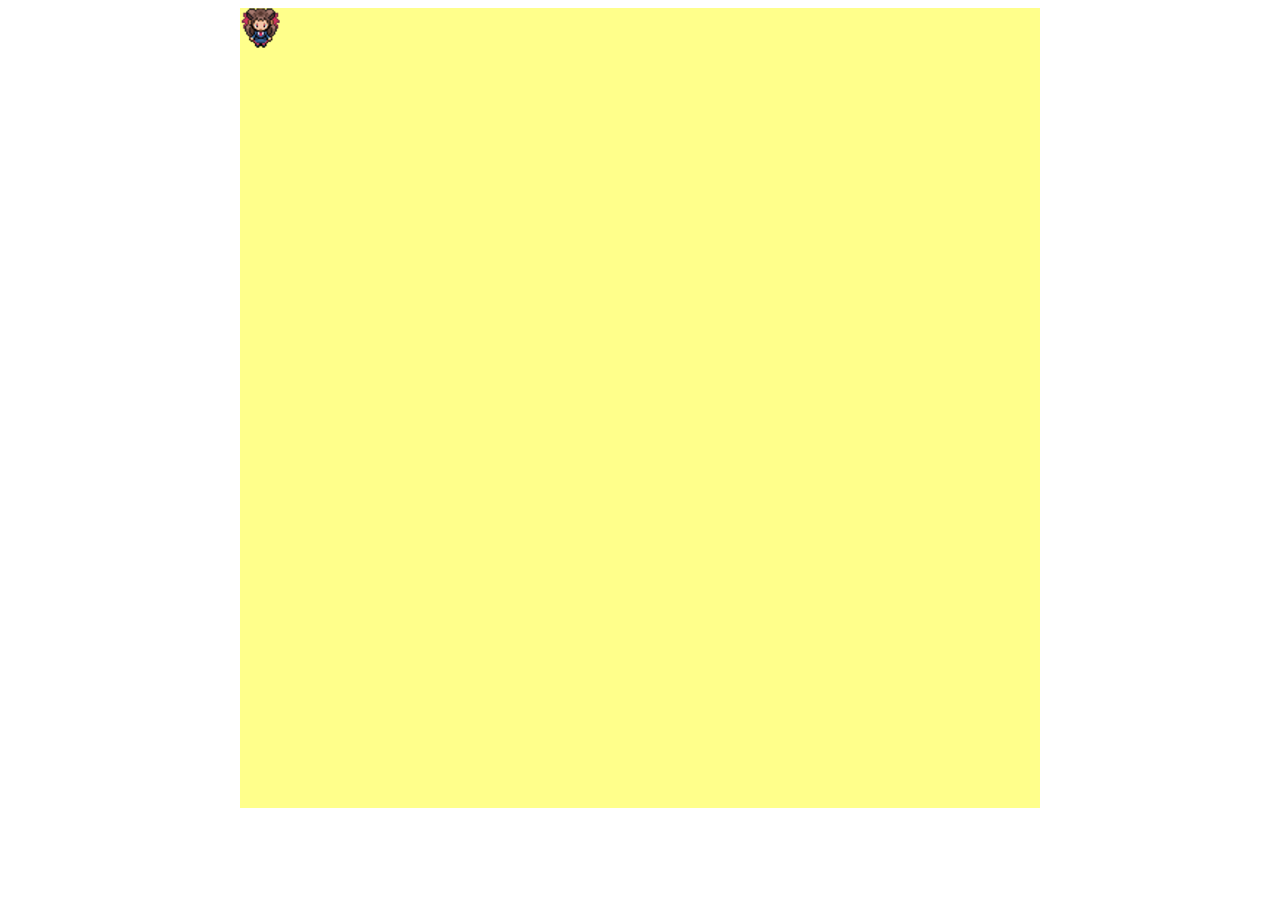
<file: animer-personnage/index.html>
<!DOCTYPE html>
<html lang="en" dir="ltr">
  <head>
    <meta charset="utf-8">
    <title>Player Movement</title>
    <link rel="stylesheet" href="main.css">
  </head>
  <body>
    <div id="gameContainer">
      <div id="player"></div>
    </div>
    <script src="player.js" type="text/javascript"></script>
  </body>
</html>
</file>
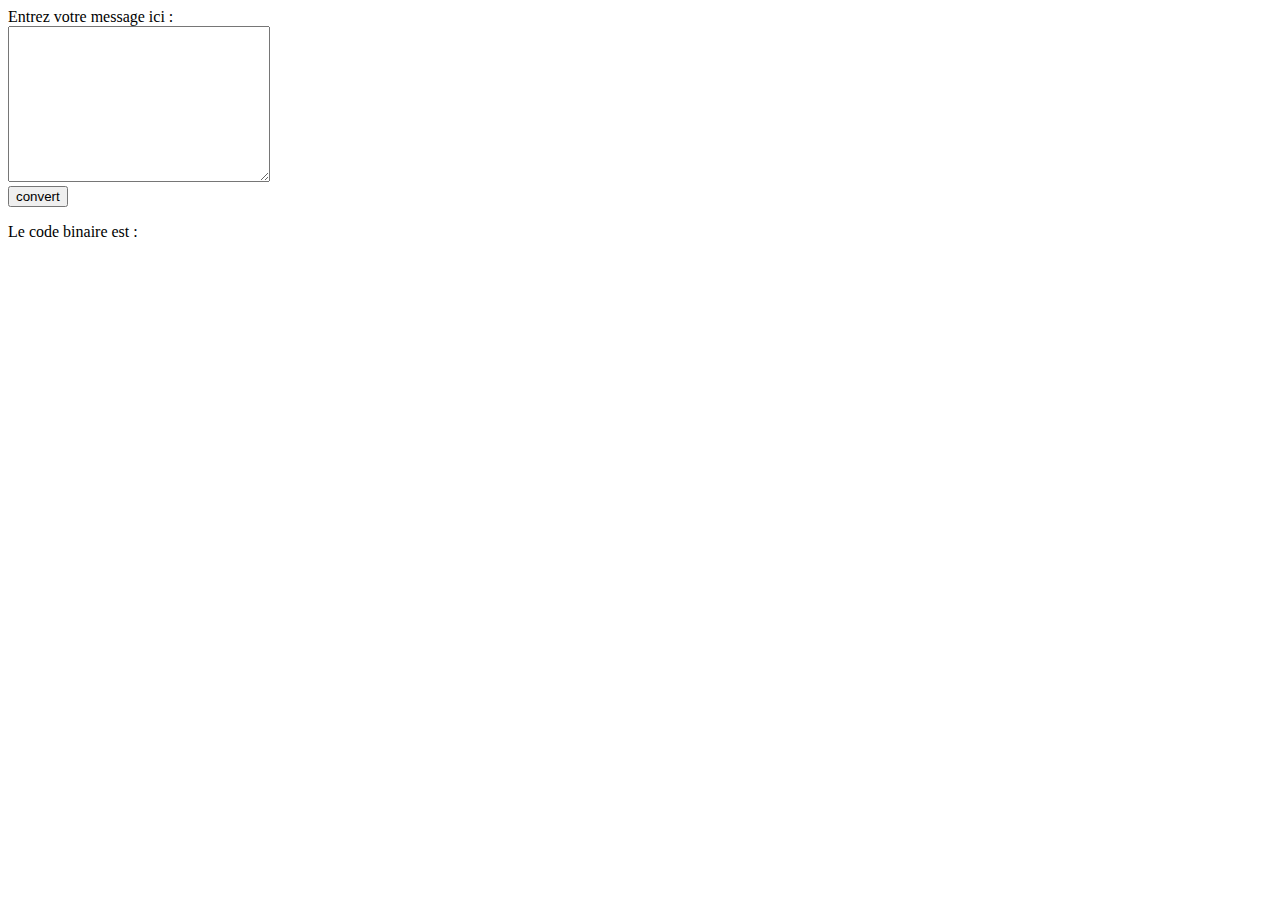
<file: convertisseur-binaire/index.html>
<!DOCTYPE html>
<html lang="en">
<head>
    <meta charset="UTF-8">
    <meta http-equiv="X-UA-Compatible" content="IE=edge">
    <meta name="viewport" content="width=device-width, initial-scale=1.0">
    <title>Binary Encryption</title>
</head>
<body>
    <label for="code">Entrez votre message ici : </label>
    <br>
    <textarea type="text" value="" id="msgToCode" cols="30" rows="10"></textarea>
    <br>
    <input type="submit" value="convert" id="convert">
    <br>
    <p>Le code binaire est : </p>
    <p id="crypted"></p>
    <script type="text/javascript" src="main.js"></script>
</body>
</html>
</file>
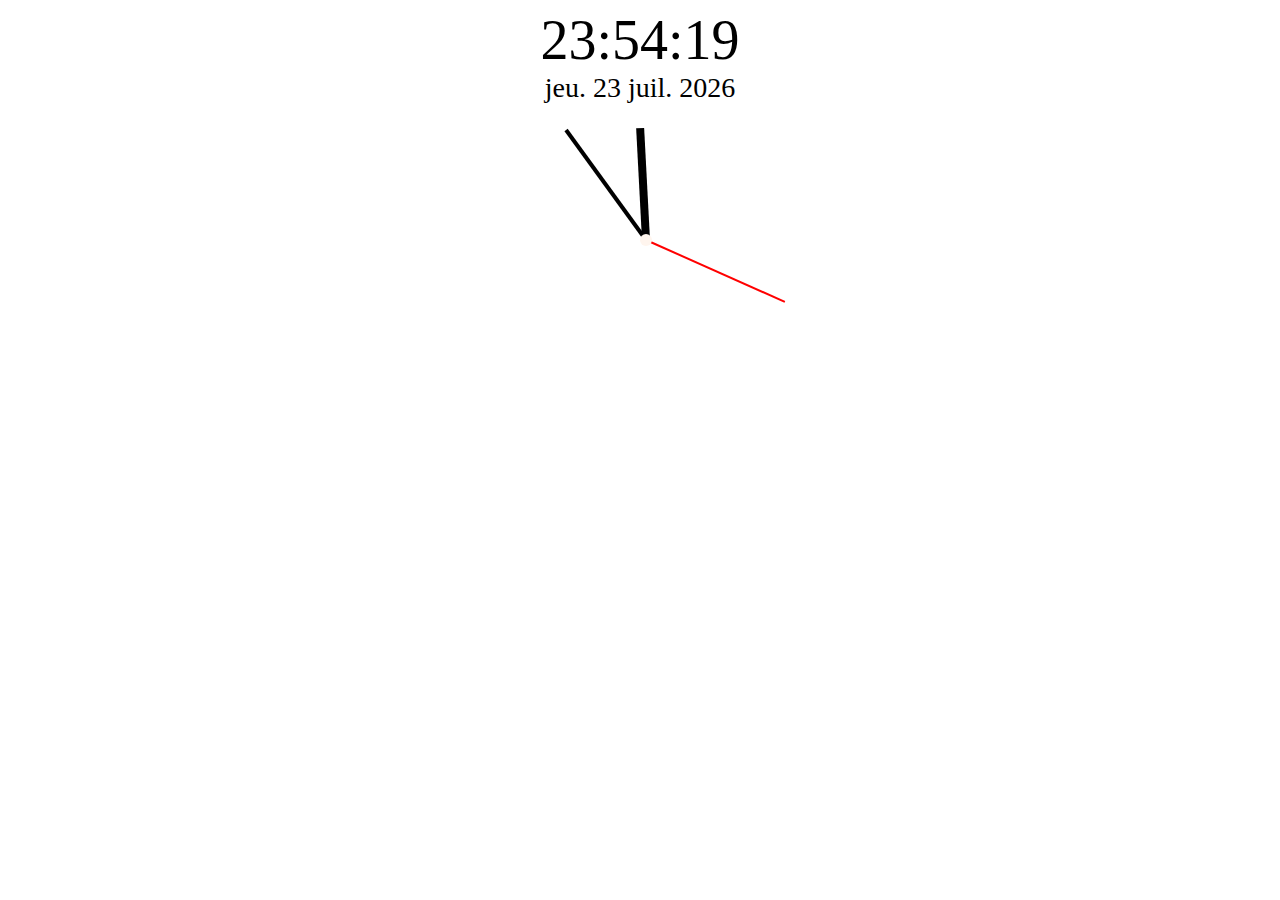
<file: horloge-js/index.html>
<!DOCTYPE html>
<html lang="en">
<head>
    <meta charset="UTF-8">
    <meta http-equiv="X-UA-Compatible" content="IE=edge">
    <meta name="viewport" content="width=device-width, initial-scale=1.0">
    <title>Horloge</title>
    <link rel="stylesheet" href="style.css">
</head>
<body>
<div id="digital-clock">
        <div id="digital-clock__time">
            <span id="digital-clock__time--hours"></span><span>:</span><span id="digital-clock__time--minutes"></span><span>:</span><span id="digital-clock__time--seconds"></span>
        </div>
         <div id="digital-clock__date">
        <span id="digital-clock__date--day"></span>
    </div>
</div>
<div id="analog-clock">
        <span id="analog-clock__hours"></span>
        <span id="analog-clock__minutes"></span>
        <span id="analog-clock__seconds"></span>
        <span id="analog-clock__dot"></span>
</div>
 <script src="main.js"></script>   
</body>
</html>
</file>
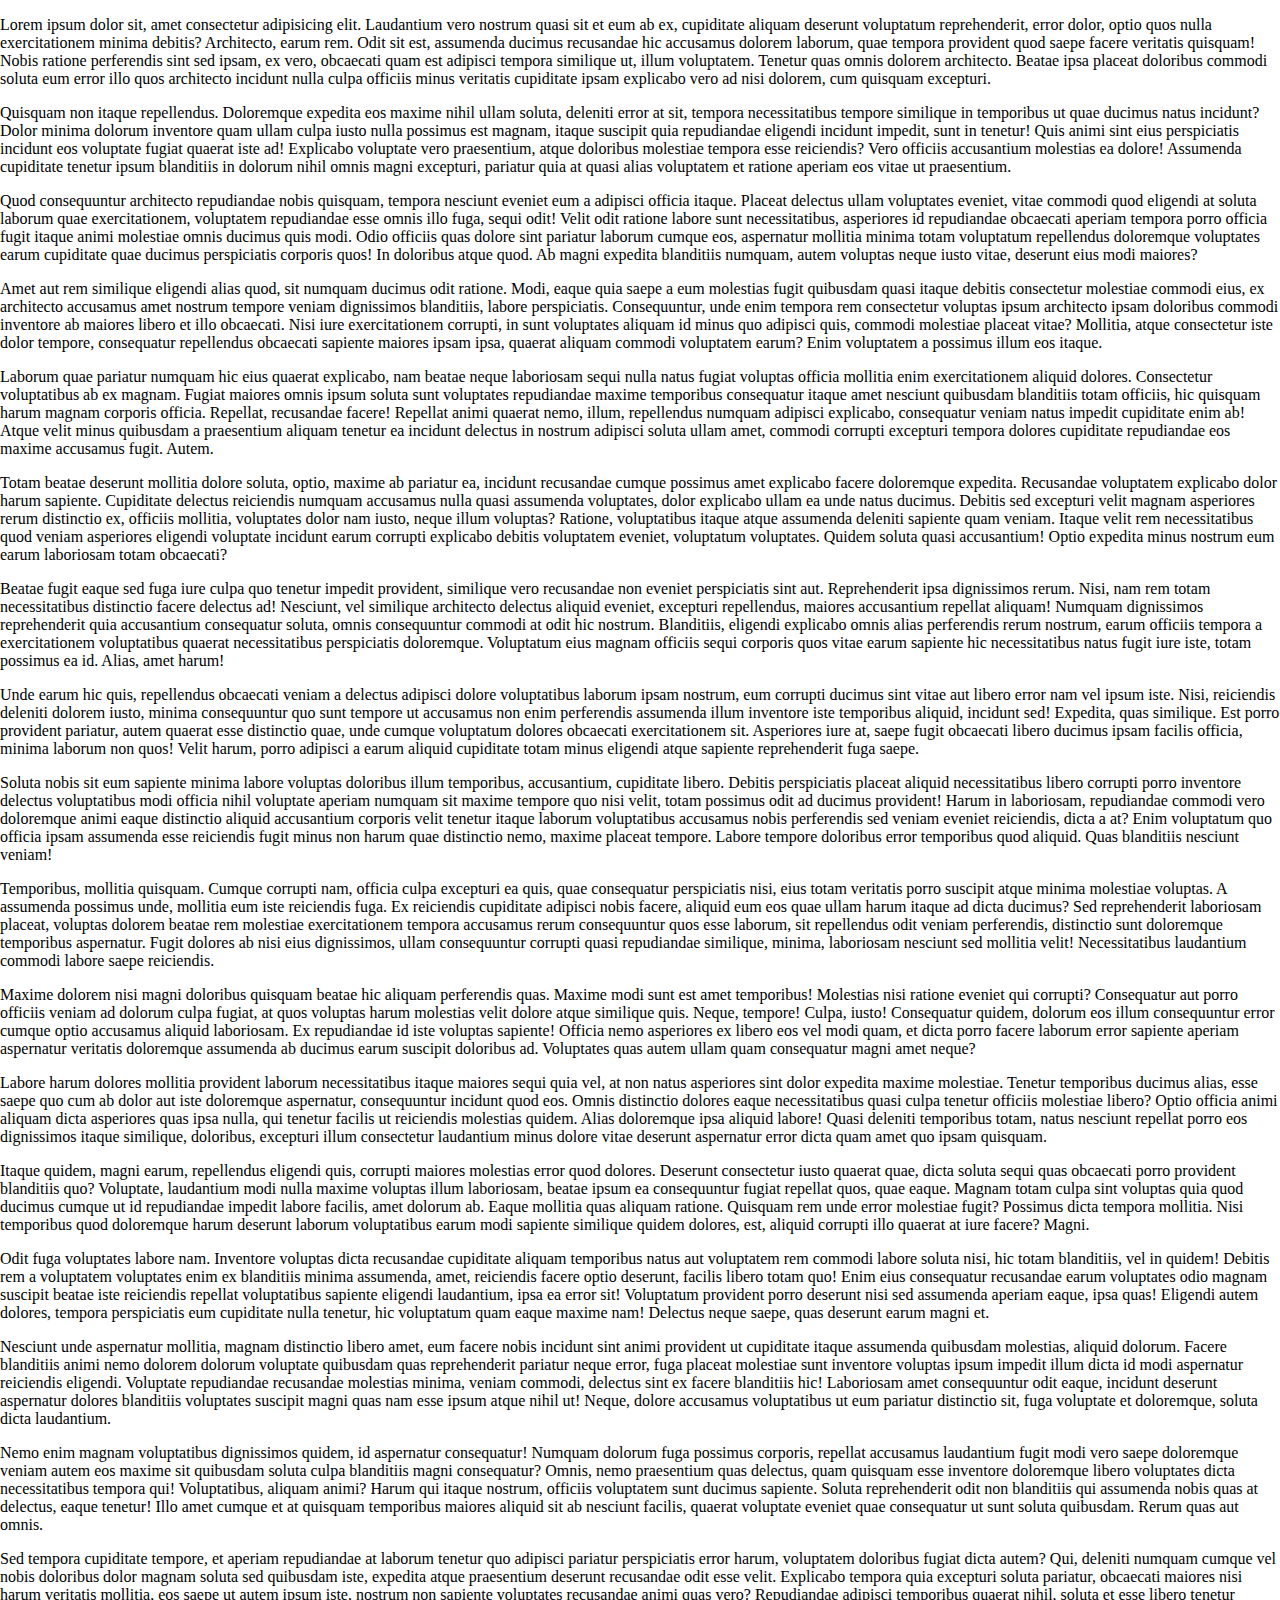
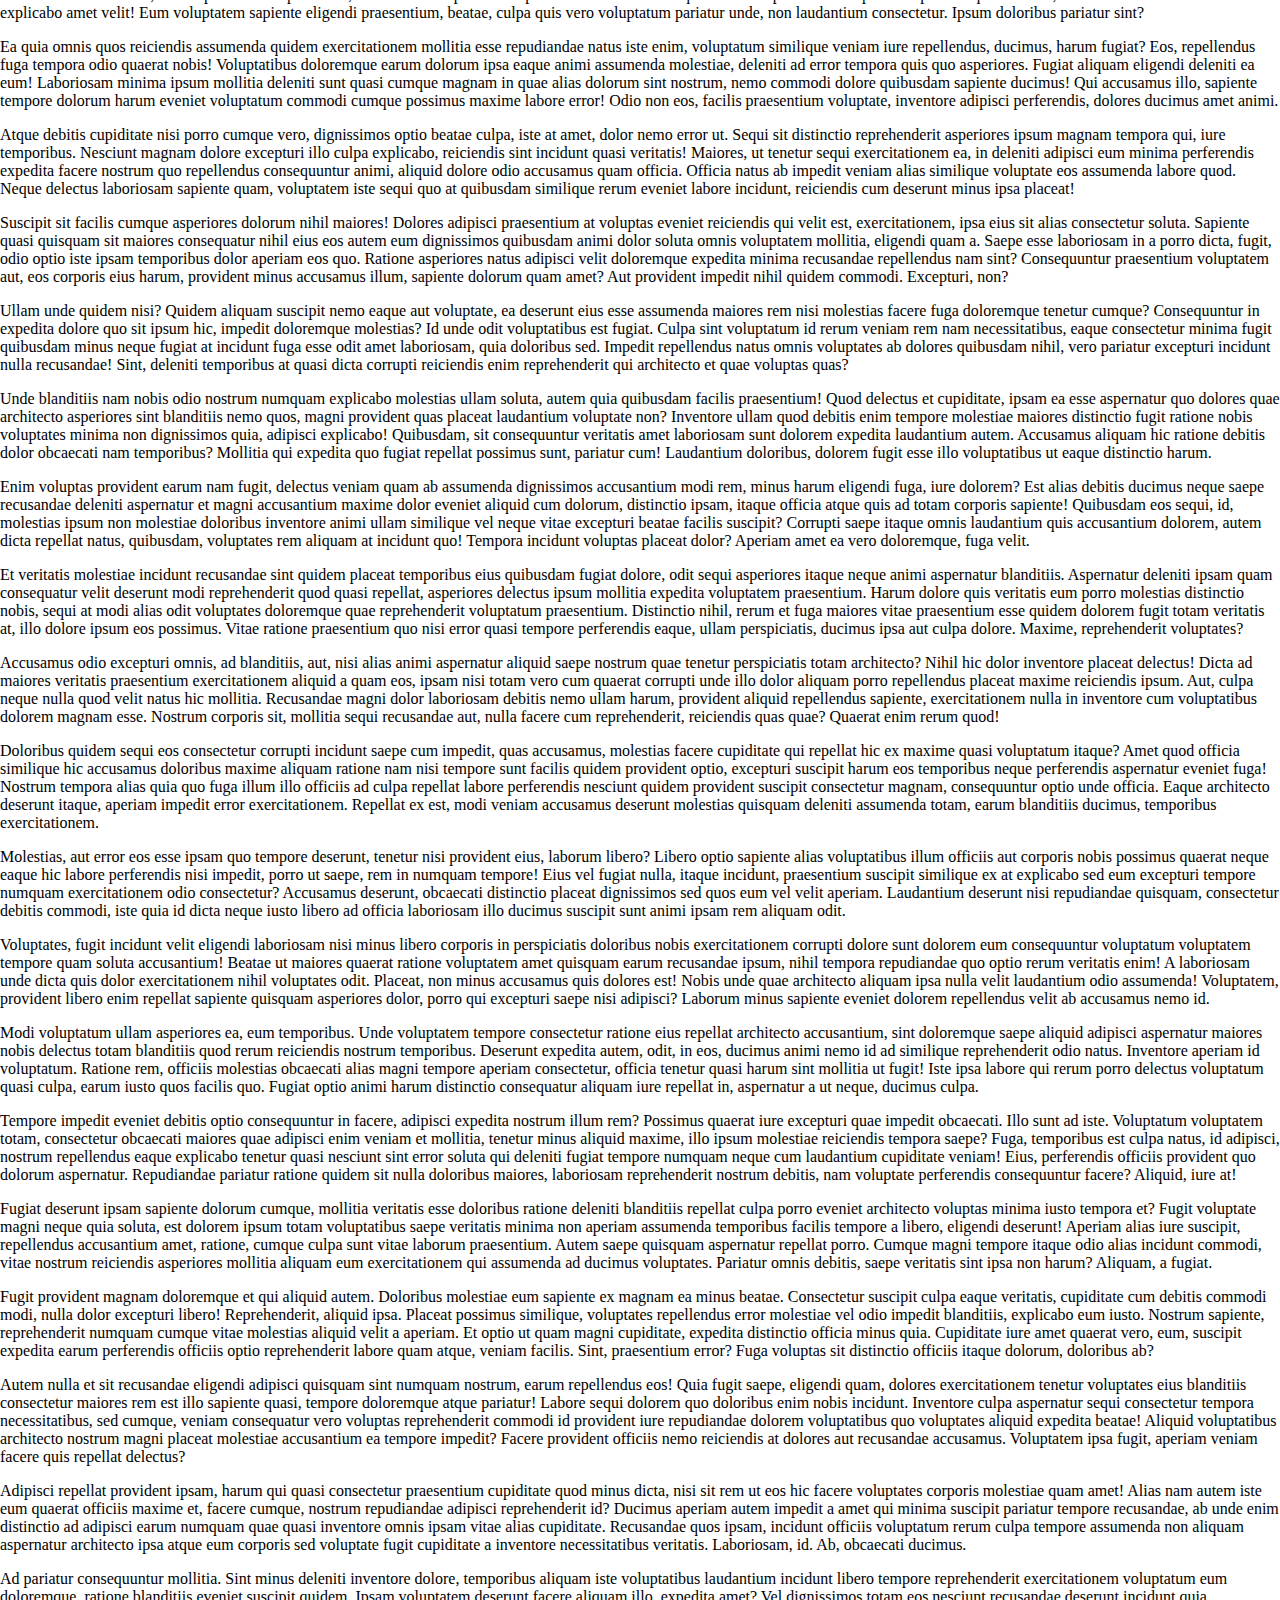
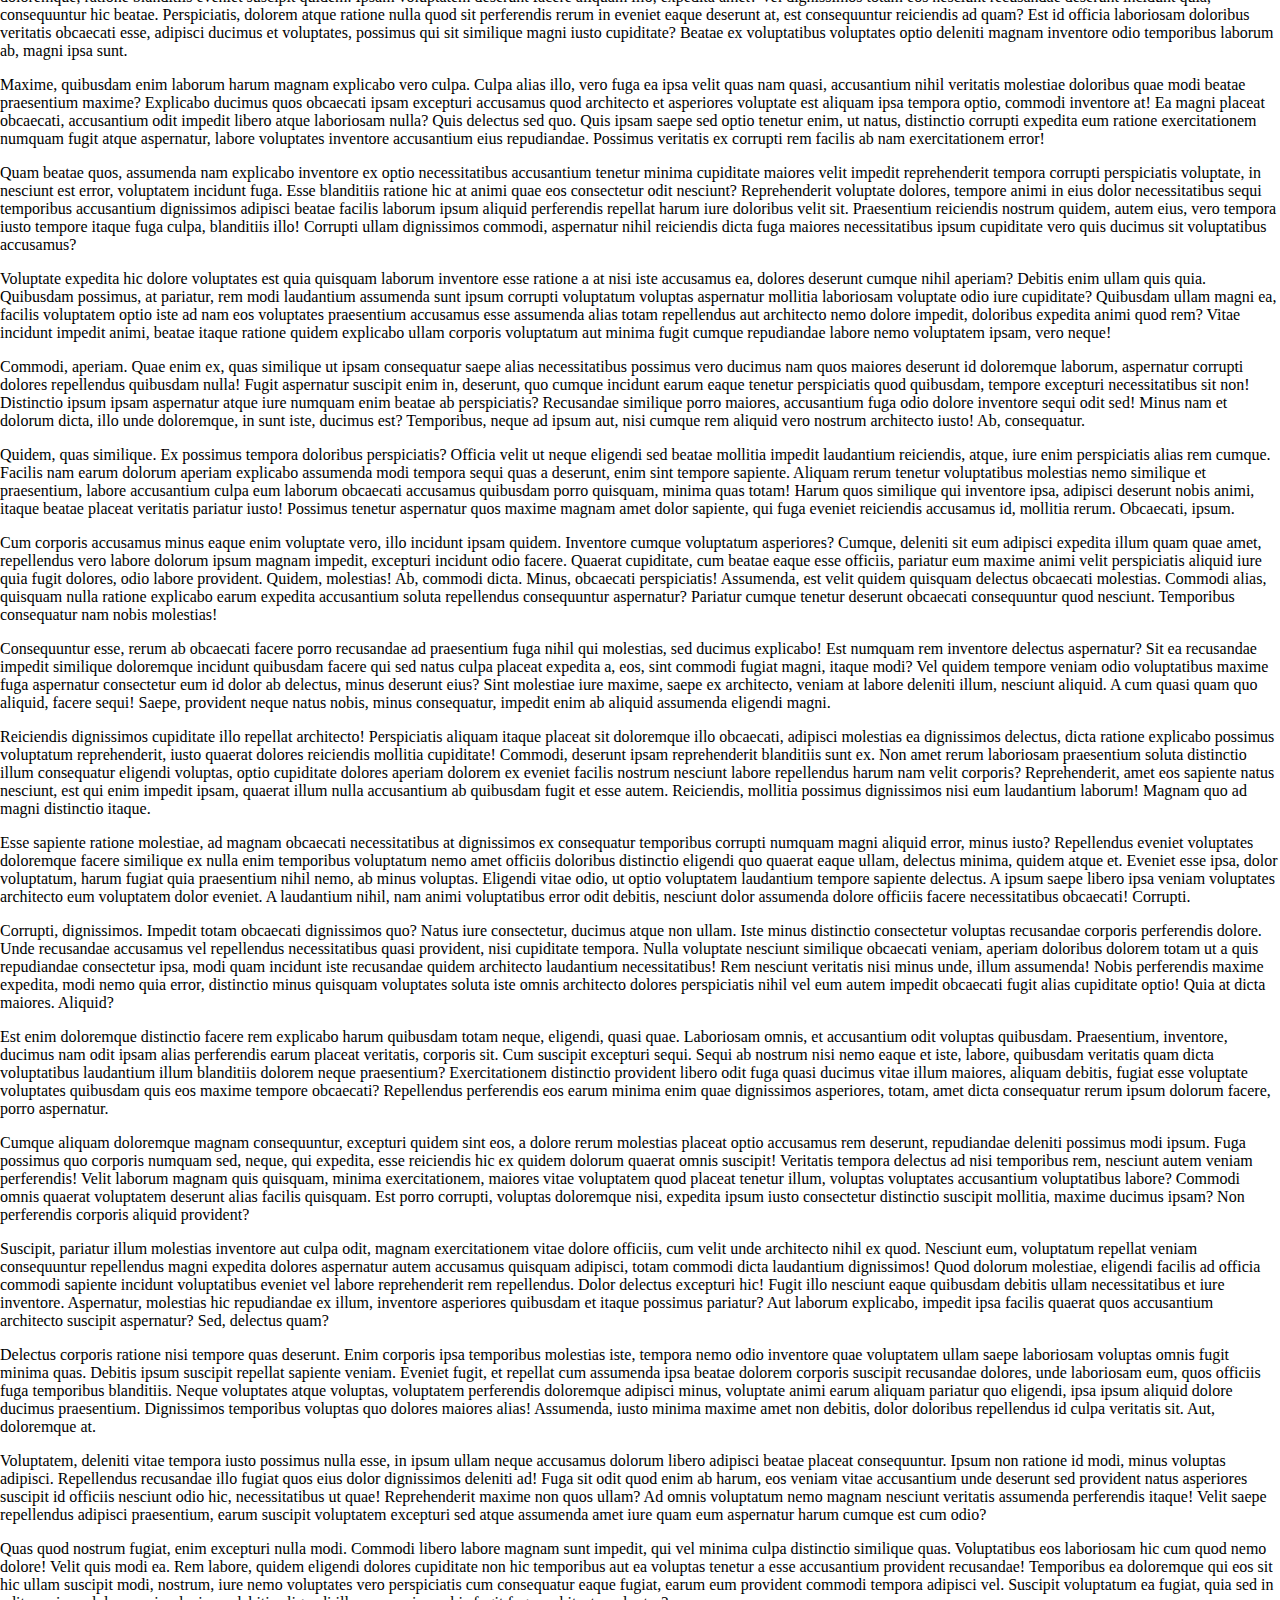
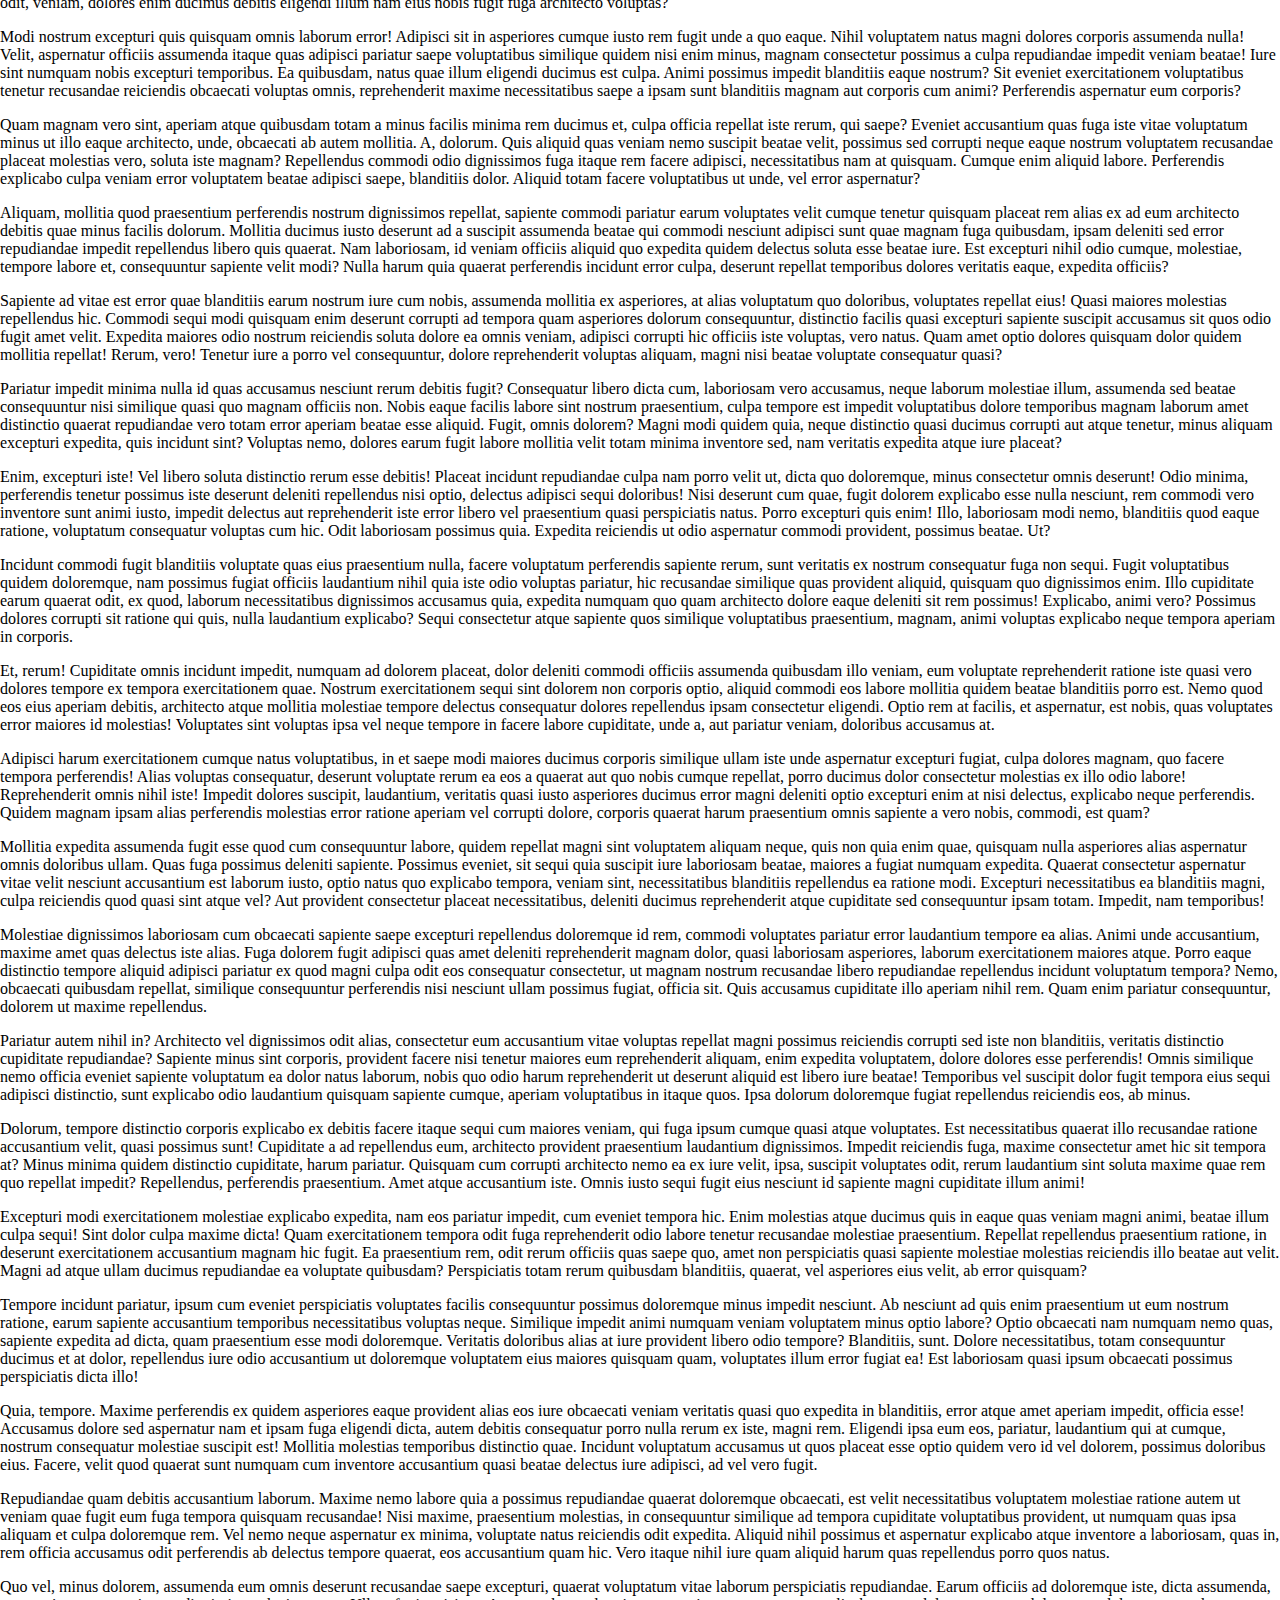
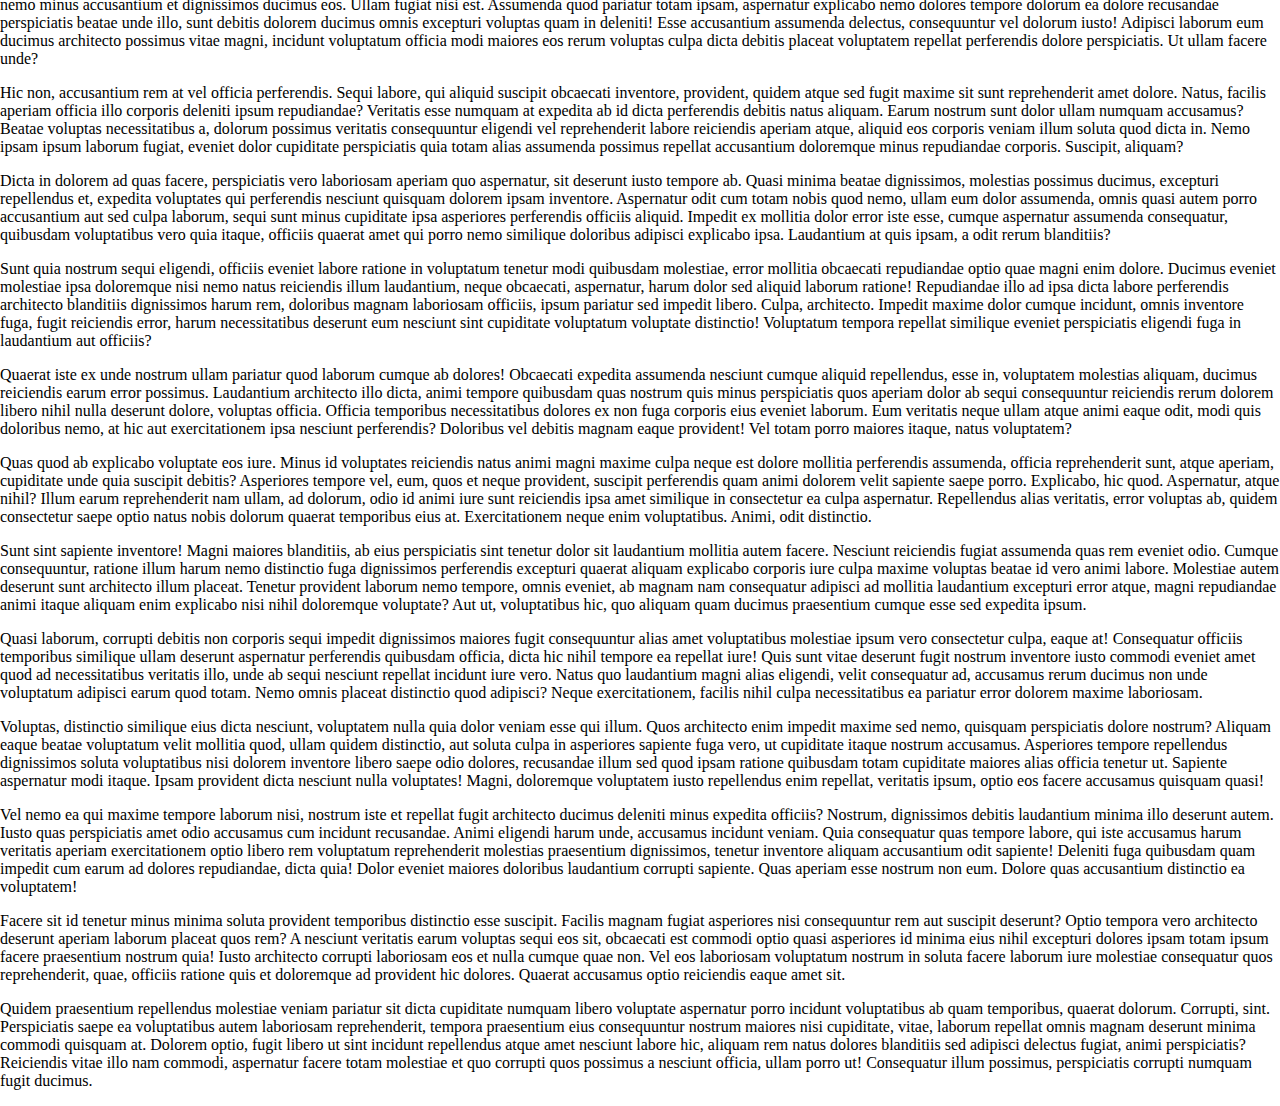
<file: navbar/index.html>
<!DOCTYPE html>
<html lang="en" dir="ltr">
<head>
<meta charset="utf-8">
<meta name="viewport" content="width=device-width, initial-scale=1.0">
<title>Slide Down</title>
<link rel="stylesheet" href="main.css">
</head>
<body>
<div id="navbar">
<a href="#home">Home</a>
<a href="#news">News</a>
<a href="#contact">Contact</a>
</div>
<div class="lorem">
  <p>Lorem ipsum dolor sit, amet consectetur adipisicing elit. Laudantium vero nostrum quasi sit et eum ab ex, cupiditate aliquam deserunt voluptatum reprehenderit, error dolor, optio quos nulla exercitationem minima debitis? Architecto, earum rem. Odit sit est, assumenda ducimus recusandae hic accusamus dolorem laborum, quae tempora provident quod saepe facere veritatis quisquam! Nobis ratione perferendis sint sed ipsam, ex vero, obcaecati quam est adipisci tempora similique ut, illum voluptatem. Tenetur quas omnis dolorem architecto. Beatae ipsa placeat doloribus commodi soluta eum error illo quos architecto incidunt nulla culpa officiis minus veritatis cupiditate ipsam explicabo vero ad nisi dolorem, cum quisquam excepturi.</p>
  <p>Quisquam non itaque repellendus. Doloremque expedita eos maxime nihil ullam soluta, deleniti error at sit, tempora necessitatibus tempore similique in temporibus ut quae ducimus natus incidunt? Dolor minima dolorum inventore quam ullam culpa iusto nulla possimus est magnam, itaque suscipit quia repudiandae eligendi incidunt impedit, sunt in tenetur! Quis animi sint eius perspiciatis incidunt eos voluptate fugiat quaerat iste ad! Explicabo voluptate vero praesentium, atque doloribus molestiae tempora esse reiciendis? Vero officiis accusantium molestias ea dolore! Assumenda cupiditate tenetur ipsum blanditiis in dolorum nihil omnis magni excepturi, pariatur quia at quasi alias voluptatem et ratione aperiam eos vitae ut praesentium.</p>
  <p>Quod consequuntur architecto repudiandae nobis quisquam, tempora nesciunt eveniet eum a adipisci officia itaque. Placeat delectus ullam voluptates eveniet, vitae commodi quod eligendi at soluta laborum quae exercitationem, voluptatem repudiandae esse omnis illo fuga, sequi odit! Velit odit ratione labore sunt necessitatibus, asperiores id repudiandae obcaecati aperiam tempora porro officia fugit itaque animi molestiae omnis ducimus quis modi. Odio officiis quas dolore sint pariatur laborum cumque eos, aspernatur mollitia minima totam voluptatum repellendus doloremque voluptates earum cupiditate quae ducimus perspiciatis corporis quos! In doloribus atque quod. Ab magni expedita blanditiis numquam, autem voluptas neque iusto vitae, deserunt eius modi maiores?</p>
  <p>Amet aut rem similique eligendi alias quod, sit numquam ducimus odit ratione. Modi, eaque quia saepe a eum molestias fugit quibusdam quasi itaque debitis consectetur molestiae commodi eius, ex architecto accusamus amet nostrum tempore veniam dignissimos blanditiis, labore perspiciatis. Consequuntur, unde enim tempora rem consectetur voluptas ipsum architecto ipsam doloribus commodi inventore ab maiores libero et illo obcaecati. Nisi iure exercitationem corrupti, in sunt voluptates aliquam id minus quo adipisci quis, commodi molestiae placeat vitae? Mollitia, atque consectetur iste dolor tempore, consequatur repellendus obcaecati sapiente maiores ipsam ipsa, quaerat aliquam commodi voluptatem earum? Enim voluptatem a possimus illum eos itaque.</p>
  <p>Laborum quae pariatur numquam hic eius quaerat explicabo, nam beatae neque laboriosam sequi nulla natus fugiat voluptas officia mollitia enim exercitationem aliquid dolores. Consectetur voluptatibus ab ex magnam. Fugiat maiores omnis ipsum soluta sunt voluptates repudiandae maxime temporibus consequatur itaque amet nesciunt quibusdam blanditiis totam officiis, hic quisquam harum magnam corporis officia. Repellat, recusandae facere! Repellat animi quaerat nemo, illum, repellendus numquam adipisci explicabo, consequatur veniam natus impedit cupiditate enim ab! Atque velit minus quibusdam a praesentium aliquam tenetur ea incidunt delectus in nostrum adipisci soluta ullam amet, commodi corrupti excepturi tempora dolores cupiditate repudiandae eos maxime accusamus fugit. Autem.</p>
  <p>Totam beatae deserunt mollitia dolore soluta, optio, maxime ab pariatur ea, incidunt recusandae cumque possimus amet explicabo facere doloremque expedita. Recusandae voluptatem explicabo dolor harum sapiente. Cupiditate delectus reiciendis numquam accusamus nulla quasi assumenda voluptates, dolor explicabo ullam ea unde natus ducimus. Debitis sed excepturi velit magnam asperiores rerum distinctio ex, officiis mollitia, voluptates dolor nam iusto, neque illum voluptas? Ratione, voluptatibus itaque atque assumenda deleniti sapiente quam veniam. Itaque velit rem necessitatibus quod veniam asperiores eligendi voluptate incidunt earum corrupti explicabo debitis voluptatem eveniet, voluptatum voluptates. Quidem soluta quasi accusantium! Optio expedita minus nostrum eum earum laboriosam totam obcaecati?</p>
  <p>Beatae fugit eaque sed fuga iure culpa quo tenetur impedit provident, similique vero recusandae non eveniet perspiciatis sint aut. Reprehenderit ipsa dignissimos rerum. Nisi, nam rem totam necessitatibus distinctio facere delectus ad! Nesciunt, vel similique architecto delectus aliquid eveniet, excepturi repellendus, maiores accusantium repellat aliquam! Numquam dignissimos reprehenderit quia accusantium consequatur soluta, omnis consequuntur commodi at odit hic nostrum. Blanditiis, eligendi explicabo omnis alias perferendis rerum nostrum, earum officiis tempora a exercitationem voluptatibus quaerat necessitatibus perspiciatis doloremque. Voluptatum eius magnam officiis sequi corporis quos vitae earum sapiente hic necessitatibus natus fugit iure iste, totam possimus ea id. Alias, amet harum!</p>
  <p>Unde earum hic quis, repellendus obcaecati veniam a delectus adipisci dolore voluptatibus laborum ipsam nostrum, eum corrupti ducimus sint vitae aut libero error nam vel ipsum iste. Nisi, reiciendis deleniti dolorem iusto, minima consequuntur quo sunt tempore ut accusamus non enim perferendis assumenda illum inventore iste temporibus aliquid, incidunt sed! Expedita, quas similique. Est porro provident pariatur, autem quaerat esse distinctio quae, unde cumque voluptatum dolores obcaecati exercitationem sit. Asperiores iure at, saepe fugit obcaecati libero ducimus ipsam facilis officia, minima laborum non quos! Velit harum, porro adipisci a earum aliquid cupiditate totam minus eligendi atque sapiente reprehenderit fuga saepe.</p>
  <p>Soluta nobis sit eum sapiente minima labore voluptas doloribus illum temporibus, accusantium, cupiditate libero. Debitis perspiciatis placeat aliquid necessitatibus libero corrupti porro inventore delectus voluptatibus modi officia nihil voluptate aperiam numquam sit maxime tempore quo nisi velit, totam possimus odit ad ducimus provident! Harum in laboriosam, repudiandae commodi vero doloremque animi eaque distinctio aliquid accusantium corporis velit tenetur itaque laborum voluptatibus accusamus nobis perferendis sed veniam eveniet reiciendis, dicta a at? Enim voluptatum quo officia ipsam assumenda esse reiciendis fugit minus non harum quae distinctio nemo, maxime placeat tempore. Labore tempore doloribus error temporibus quod aliquid. Quas blanditiis nesciunt veniam!</p>
  <p>Temporibus, mollitia quisquam. Cumque corrupti nam, officia culpa excepturi ea quis, quae consequatur perspiciatis nisi, eius totam veritatis porro suscipit atque minima molestiae voluptas. A assumenda possimus unde, mollitia eum iste reiciendis fuga. Ex reiciendis cupiditate adipisci nobis facere, aliquid eum eos quae ullam harum itaque ad dicta ducimus? Sed reprehenderit laboriosam placeat, voluptas dolorem beatae rem molestiae exercitationem tempora accusamus rerum consequuntur quos esse laborum, sit repellendus odit veniam perferendis, distinctio sunt doloremque temporibus aspernatur. Fugit dolores ab nisi eius dignissimos, ullam consequuntur corrupti quasi repudiandae similique, minima, laboriosam nesciunt sed mollitia velit! Necessitatibus laudantium commodi labore saepe reiciendis.</p>
  <p>Maxime dolorem nisi magni doloribus quisquam beatae hic aliquam perferendis quas. Maxime modi sunt est amet temporibus! Molestias nisi ratione eveniet qui corrupti? Consequatur aut porro officiis veniam ad dolorum culpa fugiat, at quos voluptas harum molestias velit dolore atque similique quis. Neque, tempore! Culpa, iusto! Consequatur quidem, dolorum eos illum consequuntur error cumque optio accusamus aliquid laboriosam. Ex repudiandae id iste voluptas sapiente! Officia nemo asperiores ex libero eos vel modi quam, et dicta porro facere laborum error sapiente aperiam aspernatur veritatis doloremque assumenda ab ducimus earum suscipit doloribus ad. Voluptates quas autem ullam quam consequatur magni amet neque?</p>
  <p>Labore harum dolores mollitia provident laborum necessitatibus itaque maiores sequi quia vel, at non natus asperiores sint dolor expedita maxime molestiae. Tenetur temporibus ducimus alias, esse saepe quo cum ab dolor aut iste doloremque aspernatur, consequuntur incidunt quod eos. Omnis distinctio dolores eaque necessitatibus quasi culpa tenetur officiis molestiae libero? Optio officia animi aliquam dicta asperiores quas ipsa nulla, qui tenetur facilis ut reiciendis molestias quidem. Alias doloremque ipsa aliquid labore! Quasi deleniti temporibus totam, natus nesciunt repellat porro eos dignissimos itaque similique, doloribus, excepturi illum consectetur laudantium minus dolore vitae deserunt aspernatur error dicta quam amet quo ipsam quisquam.</p>
  <p>Itaque quidem, magni earum, repellendus eligendi quis, corrupti maiores molestias error quod dolores. Deserunt consectetur iusto quaerat quae, dicta soluta sequi quas obcaecati porro provident blanditiis quo? Voluptate, laudantium modi nulla maxime voluptas illum laboriosam, beatae ipsum ea consequuntur fugiat repellat quos, quae eaque. Magnam totam culpa sint voluptas quia quod ducimus cumque ut id repudiandae impedit labore facilis, amet dolorum ab. Eaque mollitia quas aliquam ratione. Quisquam rem unde error molestiae fugit? Possimus dicta tempora mollitia. Nisi temporibus quod doloremque harum deserunt laborum voluptatibus earum modi sapiente similique quidem dolores, est, aliquid corrupti illo quaerat at iure facere? Magni.</p>
  <p>Odit fuga voluptates labore nam. Inventore voluptas dicta recusandae cupiditate aliquam temporibus natus aut voluptatem rem commodi labore soluta nisi, hic totam blanditiis, vel in quidem! Debitis rem a voluptatem voluptates enim ex blanditiis minima assumenda, amet, reiciendis facere optio deserunt, facilis libero totam quo! Enim eius consequatur recusandae earum voluptates odio magnam suscipit beatae iste reiciendis repellat voluptatibus sapiente eligendi laudantium, ipsa ea error sit! Voluptatum provident porro deserunt nisi sed assumenda aperiam eaque, ipsa quas! Eligendi autem dolores, tempora perspiciatis eum cupiditate nulla tenetur, hic voluptatum quam eaque maxime nam! Delectus neque saepe, quas deserunt earum magni et.</p>
  <p>Nesciunt unde aspernatur mollitia, magnam distinctio libero amet, eum facere nobis incidunt sint animi provident ut cupiditate itaque assumenda quibusdam molestias, aliquid dolorum. Facere blanditiis animi nemo dolorem dolorum voluptate quibusdam quas reprehenderit pariatur neque error, fuga placeat molestiae sunt inventore voluptas ipsum impedit illum dicta id modi aspernatur reiciendis eligendi. Voluptate repudiandae recusandae molestias minima, veniam commodi, delectus sint ex facere blanditiis hic! Laboriosam amet consequuntur odit eaque, incidunt deserunt aspernatur dolores blanditiis voluptates suscipit magni quas nam esse ipsum atque nihil ut! Neque, dolore accusamus voluptatibus ut eum pariatur distinctio sit, fuga voluptate et doloremque, soluta dicta laudantium.</p>
  <p>Nemo enim magnam voluptatibus dignissimos quidem, id aspernatur consequatur! Numquam dolorum fuga possimus corporis, repellat accusamus laudantium fugit modi vero saepe doloremque veniam autem eos maxime sit quibusdam soluta culpa blanditiis magni consequatur? Omnis, nemo praesentium quas delectus, quam quisquam esse inventore doloremque libero voluptates dicta necessitatibus tempora qui! Voluptatibus, aliquam animi? Harum qui itaque nostrum, officiis voluptatem sunt ducimus sapiente. Soluta reprehenderit odit non blanditiis qui assumenda nobis quas at delectus, eaque tenetur! Illo amet cumque et at quisquam temporibus maiores aliquid sit ab nesciunt facilis, quaerat voluptate eveniet quae consequatur ut sunt soluta quibusdam. Rerum quas aut omnis.</p>
  <p>Sed tempora cupiditate tempore, et aperiam repudiandae at laborum tenetur quo adipisci pariatur perspiciatis error harum, voluptatem doloribus fugiat dicta autem? Qui, deleniti numquam cumque vel nobis doloribus dolor magnam soluta sed quibusdam iste, expedita atque praesentium deserunt recusandae odit esse velit. Explicabo tempora quia excepturi soluta pariatur, obcaecati maiores nisi harum veritatis mollitia, eos saepe ut autem ipsum iste, nostrum non sapiente voluptates recusandae animi quas vero? Repudiandae adipisci temporibus quaerat nihil, soluta et esse libero tenetur explicabo amet velit! Eum voluptatem sapiente eligendi praesentium, beatae, culpa quis vero voluptatum pariatur unde, non laudantium consectetur. Ipsum doloribus pariatur sint?</p>
  <p>Ea quia omnis quos reiciendis assumenda quidem exercitationem mollitia esse repudiandae natus iste enim, voluptatum similique veniam iure repellendus, ducimus, harum fugiat? Eos, repellendus fuga tempora odio quaerat nobis! Voluptatibus doloremque earum dolorum ipsa eaque animi assumenda molestiae, deleniti ad error tempora quis quo asperiores. Fugiat aliquam eligendi deleniti ea eum! Laboriosam minima ipsum mollitia deleniti sunt quasi cumque magnam in quae alias dolorum sint nostrum, nemo commodi dolore quibusdam sapiente ducimus! Qui accusamus illo, sapiente tempore dolorum harum eveniet voluptatum commodi cumque possimus maxime labore error! Odio non eos, facilis praesentium voluptate, inventore adipisci perferendis, dolores ducimus amet animi.</p>
  <p>Atque debitis cupiditate nisi porro cumque vero, dignissimos optio beatae culpa, iste at amet, dolor nemo error ut. Sequi sit distinctio reprehenderit asperiores ipsum magnam tempora qui, iure temporibus. Nesciunt magnam dolore excepturi illo culpa explicabo, reiciendis sint incidunt quasi veritatis! Maiores, ut tenetur sequi exercitationem ea, in deleniti adipisci eum minima perferendis expedita facere nostrum quo repellendus consequuntur animi, aliquid dolore odio accusamus quam officia. Officia natus ab impedit veniam alias similique voluptate eos assumenda labore quod. Neque delectus laboriosam sapiente quam, voluptatem iste sequi quo at quibusdam similique rerum eveniet labore incidunt, reiciendis cum deserunt minus ipsa placeat!</p>
  <p>Suscipit sit facilis cumque asperiores dolorum nihil maiores! Dolores adipisci praesentium at voluptas eveniet reiciendis qui velit est, exercitationem, ipsa eius sit alias consectetur soluta. Sapiente quasi quisquam sit maiores consequatur nihil eius eos autem eum dignissimos quibusdam animi dolor soluta omnis voluptatem mollitia, eligendi quam a. Saepe esse laboriosam in a porro dicta, fugit, odio optio iste ipsam temporibus dolor aperiam eos quo. Ratione asperiores natus adipisci velit doloremque expedita minima recusandae repellendus nam sint? Consequuntur praesentium voluptatem aut, eos corporis eius harum, provident minus accusamus illum, sapiente dolorum quam amet? Aut provident impedit nihil quidem commodi. Excepturi, non?</p>
  <p>Ullam unde quidem nisi? Quidem aliquam suscipit nemo eaque aut voluptate, ea deserunt eius esse assumenda maiores rem nisi molestias facere fuga doloremque tenetur cumque? Consequuntur in expedita dolore quo sit ipsum hic, impedit doloremque molestias? Id unde odit voluptatibus est fugiat. Culpa sint voluptatum id rerum veniam rem nam necessitatibus, eaque consectetur minima fugit quibusdam minus neque fugiat at incidunt fuga esse odit amet laboriosam, quia doloribus sed. Impedit repellendus natus omnis voluptates ab dolores quibusdam nihil, vero pariatur excepturi incidunt nulla recusandae! Sint, deleniti temporibus at quasi dicta corrupti reiciendis enim reprehenderit qui architecto et quae voluptas quas?</p>
  <p>Unde blanditiis nam nobis odio nostrum numquam explicabo molestias ullam soluta, autem quia quibusdam facilis praesentium! Quod delectus et cupiditate, ipsam ea esse aspernatur quo dolores quae architecto asperiores sint blanditiis nemo quos, magni provident quas placeat laudantium voluptate non? Inventore ullam quod debitis enim tempore molestiae maiores distinctio fugit ratione nobis voluptates minima non dignissimos quia, adipisci explicabo! Quibusdam, sit consequuntur veritatis amet laboriosam sunt dolorem expedita laudantium autem. Accusamus aliquam hic ratione debitis dolor obcaecati nam temporibus? Mollitia qui expedita quo fugiat repellat possimus sunt, pariatur cum! Laudantium doloribus, dolorem fugit esse illo voluptatibus ut eaque distinctio harum.</p>
  <p>Enim voluptas provident earum nam fugit, delectus veniam quam ab assumenda dignissimos accusantium modi rem, minus harum eligendi fuga, iure dolorem? Est alias debitis ducimus neque saepe recusandae deleniti aspernatur et magni accusantium maxime dolor eveniet aliquid cum dolorum, distinctio ipsam, itaque officia atque quis ad totam corporis sapiente! Quibusdam eos sequi, id, molestias ipsum non molestiae doloribus inventore animi ullam similique vel neque vitae excepturi beatae facilis suscipit? Corrupti saepe itaque omnis laudantium quis accusantium dolorem, autem dicta repellat natus, quibusdam, voluptates rem aliquam at incidunt quo! Tempora incidunt voluptas placeat dolor? Aperiam amet ea vero doloremque, fuga velit.</p>
  <p>Et veritatis molestiae incidunt recusandae sint quidem placeat temporibus eius quibusdam fugiat dolore, odit sequi asperiores itaque neque animi aspernatur blanditiis. Aspernatur deleniti ipsam quam consequatur velit deserunt modi reprehenderit quod quasi repellat, asperiores delectus ipsum mollitia expedita voluptatem praesentium. Harum dolore quis veritatis eum porro molestias distinctio nobis, sequi at modi alias odit voluptates doloremque quae reprehenderit voluptatum praesentium. Distinctio nihil, rerum et fuga maiores vitae praesentium esse quidem dolorem fugit totam veritatis at, illo dolore ipsum eos possimus. Vitae ratione praesentium quo nisi error quasi tempore perferendis eaque, ullam perspiciatis, ducimus ipsa aut culpa dolore. Maxime, reprehenderit voluptates?</p>
  <p>Accusamus odio excepturi omnis, ad blanditiis, aut, nisi alias animi aspernatur aliquid saepe nostrum quae tenetur perspiciatis totam architecto? Nihil hic dolor inventore placeat delectus! Dicta ad maiores veritatis praesentium exercitationem aliquid a quam eos, ipsam nisi totam vero cum quaerat corrupti unde illo dolor aliquam porro repellendus placeat maxime reiciendis ipsum. Aut, culpa neque nulla quod velit natus hic mollitia. Recusandae magni dolor laboriosam debitis nemo ullam harum, provident aliquid repellendus sapiente, exercitationem nulla in inventore cum voluptatibus dolorem magnam esse. Nostrum corporis sit, mollitia sequi recusandae aut, nulla facere cum reprehenderit, reiciendis quas quae? Quaerat enim rerum quod!</p>
  <p>Doloribus quidem sequi eos consectetur corrupti incidunt saepe cum impedit, quas accusamus, molestias facere cupiditate qui repellat hic ex maxime quasi voluptatum itaque? Amet quod officia similique hic accusamus doloribus maxime aliquam ratione nam nisi tempore sunt facilis quidem provident optio, excepturi suscipit harum eos temporibus neque perferendis aspernatur eveniet fuga! Nostrum tempora alias quia quo fuga illum illo officiis ad culpa repellat labore perferendis nesciunt quidem provident suscipit consectetur magnam, consequuntur optio unde officia. Eaque architecto deserunt itaque, aperiam impedit error exercitationem. Repellat ex est, modi veniam accusamus deserunt molestias quisquam deleniti assumenda totam, earum blanditiis ducimus, temporibus exercitationem.</p>
  <p>Molestias, aut error eos esse ipsam quo tempore deserunt, tenetur nisi provident eius, laborum libero? Libero optio sapiente alias voluptatibus illum officiis aut corporis nobis possimus quaerat neque eaque hic labore perferendis nisi impedit, porro ut saepe, rem in numquam tempore! Eius vel fugiat nulla, itaque incidunt, praesentium suscipit similique ex at explicabo sed eum excepturi tempore numquam exercitationem odio consectetur? Accusamus deserunt, obcaecati distinctio placeat dignissimos sed quos eum vel velit aperiam. Laudantium deserunt nisi repudiandae quisquam, consectetur debitis commodi, iste quia id dicta neque iusto libero ad officia laboriosam illo ducimus suscipit sunt animi ipsam rem aliquam odit.</p>
  <p>Voluptates, fugit incidunt velit eligendi laboriosam nisi minus libero corporis in perspiciatis doloribus nobis exercitationem corrupti dolore sunt dolorem eum consequuntur voluptatum voluptatem tempore quam soluta accusantium! Beatae ut maiores quaerat ratione voluptatem amet quisquam earum recusandae ipsum, nihil tempora repudiandae quo optio rerum veritatis enim! A laboriosam unde dicta quis dolor exercitationem nihil voluptates odit. Placeat, non minus accusamus quis dolores est! Nobis unde quae architecto aliquam ipsa nulla velit laudantium odio assumenda! Voluptatem, provident libero enim repellat sapiente quisquam asperiores dolor, porro qui excepturi saepe nisi adipisci? Laborum minus sapiente eveniet dolorem repellendus velit ab accusamus nemo id.</p>
  <p>Modi voluptatum ullam asperiores ea, eum temporibus. Unde voluptatem tempore consectetur ratione eius repellat architecto accusantium, sint doloremque saepe aliquid adipisci aspernatur maiores nobis delectus totam blanditiis quod rerum reiciendis nostrum temporibus. Deserunt expedita autem, odit, in eos, ducimus animi nemo id ad similique reprehenderit odio natus. Inventore aperiam id voluptatum. Ratione rem, officiis molestias obcaecati alias magni tempore aperiam consectetur, officia tenetur quasi harum sint mollitia ut fugit! Iste ipsa labore qui rerum porro delectus voluptatum quasi culpa, earum iusto quos facilis quo. Fugiat optio animi harum distinctio consequatur aliquam iure repellat in, aspernatur a ut neque, ducimus culpa.</p>
  <p>Tempore impedit eveniet debitis optio consequuntur in facere, adipisci expedita nostrum illum rem? Possimus quaerat iure excepturi quae impedit obcaecati. Illo sunt ad iste. Voluptatum voluptatem totam, consectetur obcaecati maiores quae adipisci enim veniam et mollitia, tenetur minus aliquid maxime, illo ipsum molestiae reiciendis tempora saepe? Fuga, temporibus est culpa natus, id adipisci, nostrum repellendus eaque explicabo tenetur quasi nesciunt sint error soluta qui deleniti fugiat tempore numquam neque cum laudantium cupiditate veniam! Eius, perferendis officiis provident quo dolorum aspernatur. Repudiandae pariatur ratione quidem sit nulla doloribus maiores, laboriosam reprehenderit nostrum debitis, nam voluptate perferendis consequuntur facere? Aliquid, iure at!</p>
  <p>Fugiat deserunt ipsam sapiente dolorum cumque, mollitia veritatis esse doloribus ratione deleniti blanditiis repellat culpa porro eveniet architecto voluptas minima iusto tempora et? Fugit voluptate magni neque quia soluta, est dolorem ipsum totam voluptatibus saepe veritatis minima non aperiam assumenda temporibus facilis tempore a libero, eligendi deserunt! Aperiam alias iure suscipit, repellendus accusantium amet, ratione, cumque culpa sunt vitae laborum praesentium. Autem saepe quisquam aspernatur repellat porro. Cumque magni tempore itaque odio alias incidunt commodi, vitae nostrum reiciendis asperiores mollitia aliquam eum exercitationem qui assumenda ad ducimus voluptates. Pariatur omnis debitis, saepe veritatis sint ipsa non harum? Aliquam, a fugiat.</p>
  <p>Fugit provident magnam doloremque et qui aliquid autem. Doloribus molestiae eum sapiente ex magnam ea minus beatae. Consectetur suscipit culpa eaque veritatis, cupiditate cum debitis commodi modi, nulla dolor excepturi libero! Reprehenderit, aliquid ipsa. Placeat possimus similique, voluptates repellendus error molestiae vel odio impedit blanditiis, explicabo eum iusto. Nostrum sapiente, reprehenderit numquam cumque vitae molestias aliquid velit a aperiam. Et optio ut quam magni cupiditate, expedita distinctio officia minus quia. Cupiditate iure amet quaerat vero, eum, suscipit expedita earum perferendis officiis optio reprehenderit labore quam atque, veniam facilis. Sint, praesentium error? Fuga voluptas sit distinctio officiis itaque dolorum, doloribus ab?</p>
  <p>Autem nulla et sit recusandae eligendi adipisci quisquam sint numquam nostrum, earum repellendus eos! Quia fugit saepe, eligendi quam, dolores exercitationem tenetur voluptates eius blanditiis consectetur maiores rem est illo sapiente quasi, tempore doloremque atque pariatur! Labore sequi dolorem quo doloribus enim nobis incidunt. Inventore culpa aspernatur sequi consectetur tempora necessitatibus, sed cumque, veniam consequatur vero voluptas reprehenderit commodi id provident iure repudiandae dolorem voluptatibus quo voluptates aliquid expedita beatae! Aliquid voluptatibus architecto nostrum magni placeat molestiae accusantium ea tempore impedit? Facere provident officiis nemo reiciendis at dolores aut recusandae accusamus. Voluptatem ipsa fugit, aperiam veniam facere quis repellat delectus?</p>
  <p>Adipisci repellat provident ipsam, harum qui quasi consectetur praesentium cupiditate quod minus dicta, nisi sit rem ut eos hic facere voluptates corporis molestiae quam amet! Alias nam autem iste eum quaerat officiis maxime et, facere cumque, nostrum repudiandae adipisci reprehenderit id? Ducimus aperiam autem impedit a amet qui minima suscipit pariatur tempore recusandae, ab unde enim distinctio ad adipisci earum numquam quae quasi inventore omnis ipsam vitae alias cupiditate. Recusandae quos ipsam, incidunt officiis voluptatum rerum culpa tempore assumenda non aliquam aspernatur architecto ipsa atque eum corporis sed voluptate fugit cupiditate a inventore necessitatibus veritatis. Laboriosam, id. Ab, obcaecati ducimus.</p>
  <p>Ad pariatur consequuntur mollitia. Sint minus deleniti inventore dolore, temporibus aliquam iste voluptatibus laudantium incidunt libero tempore reprehenderit exercitationem voluptatum eum doloremque, ratione blanditiis eveniet suscipit quidem. Ipsam voluptatem deserunt facere aliquam illo, expedita amet? Vel dignissimos totam eos nesciunt recusandae deserunt incidunt quia, consequuntur hic beatae. Perspiciatis, dolorem atque ratione nulla quod sit perferendis rerum in eveniet eaque deserunt at, est consequuntur reiciendis ad quam? Est id officia laboriosam doloribus veritatis obcaecati esse, adipisci ducimus et voluptates, possimus qui sit similique magni iusto cupiditate? Beatae ex voluptatibus voluptates optio deleniti magnam inventore odio temporibus laborum ab, magni ipsa sunt.</p>
  <p>Maxime, quibusdam enim laborum harum magnam explicabo vero culpa. Culpa alias illo, vero fuga ea ipsa velit quas nam quasi, accusantium nihil veritatis molestiae doloribus quae modi beatae praesentium maxime? Explicabo ducimus quos obcaecati ipsam excepturi accusamus quod architecto et asperiores voluptate est aliquam ipsa tempora optio, commodi inventore at! Ea magni placeat obcaecati, accusantium odit impedit libero atque laboriosam nulla? Quis delectus sed quo. Quis ipsam saepe sed optio tenetur enim, ut natus, distinctio corrupti expedita eum ratione exercitationem numquam fugit atque aspernatur, labore voluptates inventore accusantium eius repudiandae. Possimus veritatis ex corrupti rem facilis ab nam exercitationem error!</p>
  <p>Quam beatae quos, assumenda nam explicabo inventore ex optio necessitatibus accusantium tenetur minima cupiditate maiores velit impedit reprehenderit tempora corrupti perspiciatis voluptate, in nesciunt est error, voluptatem incidunt fuga. Esse blanditiis ratione hic at animi quae eos consectetur odit nesciunt? Reprehenderit voluptate dolores, tempore animi in eius dolor necessitatibus sequi temporibus accusantium dignissimos adipisci beatae facilis laborum ipsum aliquid perferendis repellat harum iure doloribus velit sit. Praesentium reiciendis nostrum quidem, autem eius, vero tempora iusto tempore itaque fuga culpa, blanditiis illo! Corrupti ullam dignissimos commodi, aspernatur nihil reiciendis dicta fuga maiores necessitatibus ipsum cupiditate vero quis ducimus sit voluptatibus accusamus?</p>
  <p>Voluptate expedita hic dolore voluptates est quia quisquam laborum inventore esse ratione a at nisi iste accusamus ea, dolores deserunt cumque nihil aperiam? Debitis enim ullam quis quia. Quibusdam possimus, at pariatur, rem modi laudantium assumenda sunt ipsum corrupti voluptatum voluptas aspernatur mollitia laboriosam voluptate odio iure cupiditate? Quibusdam ullam magni ea, facilis voluptatem optio iste ad nam eos voluptates praesentium accusamus esse assumenda alias totam repellendus aut architecto nemo dolore impedit, doloribus expedita animi quod rem? Vitae incidunt impedit animi, beatae itaque ratione quidem explicabo ullam corporis voluptatum aut minima fugit cumque repudiandae labore nemo voluptatem ipsam, vero neque!</p>
  <p>Commodi, aperiam. Quae enim ex, quas similique ut ipsam consequatur saepe alias necessitatibus possimus vero ducimus nam quos maiores deserunt id doloremque laborum, aspernatur corrupti dolores repellendus quibusdam nulla! Fugit aspernatur suscipit enim in, deserunt, quo cumque incidunt earum eaque tenetur perspiciatis quod quibusdam, tempore excepturi necessitatibus sit non! Distinctio ipsum ipsam aspernatur atque iure numquam enim beatae ab perspiciatis? Recusandae similique porro maiores, accusantium fuga odio dolore inventore sequi odit sed! Minus nam et dolorum dicta, illo unde doloremque, in sunt iste, ducimus est? Temporibus, neque ad ipsum aut, nisi cumque rem aliquid vero nostrum architecto iusto! Ab, consequatur.</p>
  <p>Quidem, quas similique. Ex possimus tempora doloribus perspiciatis? Officia velit ut neque eligendi sed beatae mollitia impedit laudantium reiciendis, atque, iure enim perspiciatis alias rem cumque. Facilis nam earum dolorum aperiam explicabo assumenda modi tempora sequi quas a deserunt, enim sint tempore sapiente. Aliquam rerum tenetur voluptatibus molestias nemo similique et praesentium, labore accusantium culpa eum laborum obcaecati accusamus quibusdam porro quisquam, minima quas totam! Harum quos similique qui inventore ipsa, adipisci deserunt nobis animi, itaque beatae placeat veritatis pariatur iusto! Possimus tenetur aspernatur quos maxime magnam amet dolor sapiente, qui fuga eveniet reiciendis accusamus id, mollitia rerum. Obcaecati, ipsum.</p>
  <p>Cum corporis accusamus minus eaque enim voluptate vero, illo incidunt ipsam quidem. Inventore cumque voluptatum asperiores? Cumque, deleniti sit eum adipisci expedita illum quam quae amet, repellendus vero labore dolorum ipsum magnam impedit, excepturi incidunt odio facere. Quaerat cupiditate, cum beatae eaque esse officiis, pariatur eum maxime animi velit perspiciatis aliquid iure quia fugit dolores, odio labore provident. Quidem, molestias! Ab, commodi dicta. Minus, obcaecati perspiciatis! Assumenda, est velit quidem quisquam delectus obcaecati molestias. Commodi alias, quisquam nulla ratione explicabo earum expedita accusantium soluta repellendus consequuntur aspernatur? Pariatur cumque tenetur deserunt obcaecati consequuntur quod nesciunt. Temporibus consequatur nam nobis molestias!</p>
  <p>Consequuntur esse, rerum ab obcaecati facere porro recusandae ad praesentium fuga nihil qui molestias, sed ducimus explicabo! Est numquam rem inventore delectus aspernatur? Sit ea recusandae impedit similique doloremque incidunt quibusdam facere qui sed natus culpa placeat expedita a, eos, sint commodi fugiat magni, itaque modi? Vel quidem tempore veniam odio voluptatibus maxime fuga aspernatur consectetur eum id dolor ab delectus, minus deserunt eius? Sint molestiae iure maxime, saepe ex architecto, veniam at labore deleniti illum, nesciunt aliquid. A cum quasi quam quo aliquid, facere sequi! Saepe, provident neque natus nobis, minus consequatur, impedit enim ab aliquid assumenda eligendi magni.</p>
  <p>Reiciendis dignissimos cupiditate illo repellat architecto! Perspiciatis aliquam itaque placeat sit doloremque illo obcaecati, adipisci molestias ea dignissimos delectus, dicta ratione explicabo possimus voluptatum reprehenderit, iusto quaerat dolores reiciendis mollitia cupiditate! Commodi, deserunt ipsam reprehenderit blanditiis sunt ex. Non amet rerum laboriosam praesentium soluta distinctio illum consequatur eligendi voluptas, optio cupiditate dolores aperiam dolorem ex eveniet facilis nostrum nesciunt labore repellendus harum nam velit corporis? Reprehenderit, amet eos sapiente natus nesciunt, est qui enim impedit ipsam, quaerat illum nulla accusantium ab quibusdam fugit et esse autem. Reiciendis, mollitia possimus dignissimos nisi eum laudantium laborum! Magnam quo ad magni distinctio itaque.</p>
  <p>Esse sapiente ratione molestiae, ad magnam obcaecati necessitatibus at dignissimos ex consequatur temporibus corrupti numquam magni aliquid error, minus iusto? Repellendus eveniet voluptates doloremque facere similique ex nulla enim temporibus voluptatum nemo amet officiis doloribus distinctio eligendi quo quaerat eaque ullam, delectus minima, quidem atque et. Eveniet esse ipsa, dolor voluptatum, harum fugiat quia praesentium nihil nemo, ab minus voluptas. Eligendi vitae odio, ut optio voluptatem laudantium tempore sapiente delectus. A ipsum saepe libero ipsa veniam voluptates architecto eum voluptatem dolor eveniet. A laudantium nihil, nam animi voluptatibus error odit debitis, nesciunt dolor assumenda dolore officiis facere necessitatibus obcaecati! Corrupti.</p>
  <p>Corrupti, dignissimos. Impedit totam obcaecati dignissimos quo? Natus iure consectetur, ducimus atque non ullam. Iste minus distinctio consectetur voluptas recusandae corporis perferendis dolore. Unde recusandae accusamus vel repellendus necessitatibus quasi provident, nisi cupiditate tempora. Nulla voluptate nesciunt similique obcaecati veniam, aperiam doloribus dolorem totam ut a quis repudiandae consectetur ipsa, modi quam incidunt iste recusandae quidem architecto laudantium necessitatibus! Rem nesciunt veritatis nisi minus unde, illum assumenda! Nobis perferendis maxime expedita, modi nemo quia error, distinctio minus quisquam voluptates soluta iste omnis architecto dolores perspiciatis nihil vel eum autem impedit obcaecati fugit alias cupiditate optio! Quia at dicta maiores. Aliquid?</p>
  <p>Est enim doloremque distinctio facere rem explicabo harum quibusdam totam neque, eligendi, quasi quae. Laboriosam omnis, et accusantium odit voluptas quibusdam. Praesentium, inventore, ducimus nam odit ipsam alias perferendis earum placeat veritatis, corporis sit. Cum suscipit excepturi sequi. Sequi ab nostrum nisi nemo eaque et iste, labore, quibusdam veritatis quam dicta voluptatibus laudantium illum blanditiis dolorem neque praesentium? Exercitationem distinctio provident libero odit fuga quasi ducimus vitae illum maiores, aliquam debitis, fugiat esse voluptate voluptates quibusdam quis eos maxime tempore obcaecati? Repellendus perferendis eos earum minima enim quae dignissimos asperiores, totam, amet dicta consequatur rerum ipsum dolorum facere, porro aspernatur.</p>
  <p>Cumque aliquam doloremque magnam consequuntur, excepturi quidem sint eos, a dolore rerum molestias placeat optio accusamus rem deserunt, repudiandae deleniti possimus modi ipsum. Fuga possimus quo corporis numquam sed, neque, qui expedita, esse reiciendis hic ex quidem dolorum quaerat omnis suscipit! Veritatis tempora delectus ad nisi temporibus rem, nesciunt autem veniam perferendis! Velit laborum magnam quis quisquam, minima exercitationem, maiores vitae voluptatem quod placeat tenetur illum, voluptas voluptates accusantium voluptatibus labore? Commodi omnis quaerat voluptatem deserunt alias facilis quisquam. Est porro corrupti, voluptas doloremque nisi, expedita ipsum iusto consectetur distinctio suscipit mollitia, maxime ducimus ipsam? Non perferendis corporis aliquid provident?</p>
  <p>Suscipit, pariatur illum molestias inventore aut culpa odit, magnam exercitationem vitae dolore officiis, cum velit unde architecto nihil ex quod. Nesciunt eum, voluptatum repellat veniam consequuntur repellendus magni expedita dolores aspernatur autem accusamus quisquam adipisci, totam commodi dicta laudantium dignissimos! Quod dolorum molestiae, eligendi facilis ad officia commodi sapiente incidunt voluptatibus eveniet vel labore reprehenderit rem repellendus. Dolor delectus excepturi hic! Fugit illo nesciunt eaque quibusdam debitis ullam necessitatibus et iure inventore. Aspernatur, molestias hic repudiandae ex illum, inventore asperiores quibusdam et itaque possimus pariatur? Aut laborum explicabo, impedit ipsa facilis quaerat quos accusantium architecto suscipit aspernatur? Sed, delectus quam?</p>
  <p>Delectus corporis ratione nisi tempore quas deserunt. Enim corporis ipsa temporibus molestias iste, tempora nemo odio inventore quae voluptatem ullam saepe laboriosam voluptas omnis fugit minima quas. Debitis ipsum suscipit repellat sapiente veniam. Eveniet fugit, et repellat cum assumenda ipsa beatae dolorem corporis suscipit recusandae dolores, unde laboriosam eum, quos officiis fuga temporibus blanditiis. Neque voluptates atque voluptas, voluptatem perferendis doloremque adipisci minus, voluptate animi earum aliquam pariatur quo eligendi, ipsa ipsum aliquid dolore ducimus praesentium. Dignissimos temporibus voluptas quo dolores maiores alias! Assumenda, iusto minima maxime amet non debitis, dolor doloribus repellendus id culpa veritatis sit. Aut, doloremque at.</p>
  <p>Voluptatem, deleniti vitae tempora iusto possimus nulla esse, in ipsum ullam neque accusamus dolorum libero adipisci beatae placeat consequuntur. Ipsum non ratione id modi, minus voluptas adipisci. Repellendus recusandae illo fugiat quos eius dolor dignissimos deleniti ad! Fuga sit odit quod enim ab harum, eos veniam vitae accusantium unde deserunt sed provident natus asperiores suscipit id officiis nesciunt odio hic, necessitatibus ut quae! Reprehenderit maxime non quos ullam? Ad omnis voluptatum nemo magnam nesciunt veritatis assumenda perferendis itaque! Velit saepe repellendus adipisci praesentium, earum suscipit voluptatem excepturi sed atque assumenda amet iure quam eum aspernatur harum cumque est cum odio?</p>
  <p>Quas quod nostrum fugiat, enim excepturi nulla modi. Commodi libero labore magnam sunt impedit, qui vel minima culpa distinctio similique quas. Voluptatibus eos laboriosam hic cum quod nemo dolore! Velit quis modi ea. Rem labore, quidem eligendi dolores cupiditate non hic temporibus aut ea voluptas tenetur a esse accusantium provident recusandae! Temporibus ea doloremque qui eos sit hic ullam suscipit modi, nostrum, iure nemo voluptates vero perspiciatis cum consequatur eaque fugiat, earum eum provident commodi tempora adipisci vel. Suscipit voluptatum ea fugiat, quia sed in odit, veniam, dolores enim ducimus debitis eligendi illum nam eius nobis fugit fuga architecto voluptas?</p>
  <p>Modi nostrum excepturi quis quisquam omnis laborum error! Adipisci sit in asperiores cumque iusto rem fugit unde a quo eaque. Nihil voluptatem natus magni dolores corporis assumenda nulla! Velit, aspernatur officiis assumenda itaque quas adipisci pariatur saepe voluptatibus similique quidem nisi enim minus, magnam consectetur possimus a culpa repudiandae impedit veniam beatae! Iure sint numquam nobis excepturi temporibus. Ea quibusdam, natus quae illum eligendi ducimus est culpa. Animi possimus impedit blanditiis eaque nostrum? Sit eveniet exercitationem voluptatibus tenetur recusandae reiciendis obcaecati voluptas omnis, reprehenderit maxime necessitatibus saepe a ipsam sunt blanditiis magnam aut corporis cum animi? Perferendis aspernatur eum corporis?</p>
  <p>Quam magnam vero sint, aperiam atque quibusdam totam a minus facilis minima rem ducimus et, culpa officia repellat iste rerum, qui saepe? Eveniet accusantium quas fuga iste vitae voluptatum minus ut illo eaque architecto, unde, obcaecati ab autem mollitia. A, dolorum. Quis aliquid quas veniam nemo suscipit beatae velit, possimus sed corrupti neque eaque nostrum voluptatem recusandae placeat molestias vero, soluta iste magnam? Repellendus commodi odio dignissimos fuga itaque rem facere adipisci, necessitatibus nam at quisquam. Cumque enim aliquid labore. Perferendis explicabo culpa veniam error voluptatem beatae adipisci saepe, blanditiis dolor. Aliquid totam facere voluptatibus ut unde, vel error aspernatur?</p>
  <p>Aliquam, mollitia quod praesentium perferendis nostrum dignissimos repellat, sapiente commodi pariatur earum voluptates velit cumque tenetur quisquam placeat rem alias ex ad eum architecto debitis quae minus facilis dolorum. Mollitia ducimus iusto deserunt ad a suscipit assumenda beatae qui commodi nesciunt adipisci sunt quae magnam fuga quibusdam, ipsam deleniti sed error repudiandae impedit repellendus libero quis quaerat. Nam laboriosam, id veniam officiis aliquid quo expedita quidem delectus soluta esse beatae iure. Est excepturi nihil odio cumque, molestiae, tempore labore et, consequuntur sapiente velit modi? Nulla harum quia quaerat perferendis incidunt error culpa, deserunt repellat temporibus dolores veritatis eaque, expedita officiis?</p>
  <p>Sapiente ad vitae est error quae blanditiis earum nostrum iure cum nobis, assumenda mollitia ex asperiores, at alias voluptatum quo doloribus, voluptates repellat eius! Quasi maiores molestias repellendus hic. Commodi sequi modi quisquam enim deserunt corrupti ad tempora quam asperiores dolorum consequuntur, distinctio facilis quasi excepturi sapiente suscipit accusamus sit quos odio fugit amet velit. Expedita maiores odio nostrum reiciendis soluta dolore ea omnis veniam, adipisci corrupti hic officiis iste voluptas, vero natus. Quam amet optio dolores quisquam dolor quidem mollitia repellat! Rerum, vero! Tenetur iure a porro vel consequuntur, dolore reprehenderit voluptas aliquam, magni nisi beatae voluptate consequatur quasi?</p>
  <p>Pariatur impedit minima nulla id quas accusamus nesciunt rerum debitis fugit? Consequatur libero dicta cum, laboriosam vero accusamus, neque laborum molestiae illum, assumenda sed beatae consequuntur nisi similique quasi quo magnam officiis non. Nobis eaque facilis labore sint nostrum praesentium, culpa tempore est impedit voluptatibus dolore temporibus magnam laborum amet distinctio quaerat repudiandae vero totam error aperiam beatae esse aliquid. Fugit, omnis dolorem? Magni modi quidem quia, neque distinctio quasi ducimus corrupti aut atque tenetur, minus aliquam excepturi expedita, quis incidunt sint? Voluptas nemo, dolores earum fugit labore mollitia velit totam minima inventore sed, nam veritatis expedita atque iure placeat?</p>
  <p>Enim, excepturi iste! Vel libero soluta distinctio rerum esse debitis! Placeat incidunt repudiandae culpa nam porro velit ut, dicta quo doloremque, minus consectetur omnis deserunt! Odio minima, perferendis tenetur possimus iste deserunt deleniti repellendus nisi optio, delectus adipisci sequi doloribus! Nisi deserunt cum quae, fugit dolorem explicabo esse nulla nesciunt, rem commodi vero inventore sunt animi iusto, impedit delectus aut reprehenderit iste error libero vel praesentium quasi perspiciatis natus. Porro excepturi quis enim! Illo, laboriosam modi nemo, blanditiis quod eaque ratione, voluptatum consequatur voluptas cum hic. Odit laboriosam possimus quia. Expedita reiciendis ut odio aspernatur commodi provident, possimus beatae. Ut?</p>
  <p>Incidunt commodi fugit blanditiis voluptate quas eius praesentium nulla, facere voluptatum perferendis sapiente rerum, sunt veritatis ex nostrum consequatur fuga non sequi. Fugit voluptatibus quidem doloremque, nam possimus fugiat officiis laudantium nihil quia iste odio voluptas pariatur, hic recusandae similique quas provident aliquid, quisquam quo dignissimos enim. Illo cupiditate earum quaerat odit, ex quod, laborum necessitatibus dignissimos accusamus quia, expedita numquam quo quam architecto dolore eaque deleniti sit rem possimus! Explicabo, animi vero? Possimus dolores corrupti sit ratione qui quis, nulla laudantium explicabo? Sequi consectetur atque sapiente quos similique voluptatibus praesentium, magnam, animi voluptas explicabo neque tempora aperiam in corporis.</p>
  <p>Et, rerum! Cupiditate omnis incidunt impedit, numquam ad dolorem placeat, dolor deleniti commodi officiis assumenda quibusdam illo veniam, eum voluptate reprehenderit ratione iste quasi vero dolores tempore ex tempora exercitationem quae. Nostrum exercitationem sequi sint dolorem non corporis optio, aliquid commodi eos labore mollitia quidem beatae blanditiis porro est. Nemo quod eos eius aperiam debitis, architecto atque mollitia molestiae tempore delectus consequatur dolores repellendus ipsam consectetur eligendi. Optio rem at facilis, et aspernatur, est nobis, quas voluptates error maiores id molestias! Voluptates sint voluptas ipsa vel neque tempore in facere labore cupiditate, unde a, aut pariatur veniam, doloribus accusamus at.</p>
  <p>Adipisci harum exercitationem cumque natus voluptatibus, in et saepe modi maiores ducimus corporis similique ullam iste unde aspernatur excepturi fugiat, culpa dolores magnam, quo facere tempora perferendis! Alias voluptas consequatur, deserunt voluptate rerum ea eos a quaerat aut quo nobis cumque repellat, porro ducimus dolor consectetur molestias ex illo odio labore! Reprehenderit omnis nihil iste! Impedit dolores suscipit, laudantium, veritatis quasi iusto asperiores ducimus error magni deleniti optio excepturi enim at nisi delectus, explicabo neque perferendis. Quidem magnam ipsam alias perferendis molestias error ratione aperiam vel corrupti dolore, corporis quaerat harum praesentium omnis sapiente a vero nobis, commodi, est quam?</p>
  <p>Mollitia expedita assumenda fugit esse quod cum consequuntur labore, quidem repellat magni sint voluptatem aliquam neque, quis non quia enim quae, quisquam nulla asperiores alias aspernatur omnis doloribus ullam. Quas fuga possimus deleniti sapiente. Possimus eveniet, sit sequi quia suscipit iure laboriosam beatae, maiores a fugiat numquam expedita. Quaerat consectetur aspernatur vitae velit nesciunt accusantium est laborum iusto, optio natus quo explicabo tempora, veniam sint, necessitatibus blanditiis repellendus ea ratione modi. Excepturi necessitatibus ea blanditiis magni, culpa reiciendis quod quasi sint atque vel? Aut provident consectetur placeat necessitatibus, deleniti ducimus reprehenderit atque cupiditate sed consequuntur ipsam totam. Impedit, nam temporibus!</p>
  <p>Molestiae dignissimos laboriosam cum obcaecati sapiente saepe excepturi repellendus doloremque id rem, commodi voluptates pariatur error laudantium tempore ea alias. Animi unde accusantium, maxime amet quas delectus iste alias. Fuga dolorem fugit adipisci quas amet deleniti reprehenderit magnam dolor, quasi laboriosam asperiores, laborum exercitationem maiores atque. Porro eaque distinctio tempore aliquid adipisci pariatur ex quod magni culpa odit eos consequatur consectetur, ut magnam nostrum recusandae libero repudiandae repellendus incidunt voluptatum tempora? Nemo, obcaecati quibusdam repellat, similique consequuntur perferendis nisi nesciunt ullam possimus fugiat, officia sit. Quis accusamus cupiditate illo aperiam nihil rem. Quam enim pariatur consequuntur, dolorem ut maxime repellendus.</p>
  <p>Pariatur autem nihil in? Architecto vel dignissimos odit alias, consectetur eum accusantium vitae voluptas repellat magni possimus reiciendis corrupti sed iste non blanditiis, veritatis distinctio cupiditate repudiandae? Sapiente minus sint corporis, provident facere nisi tenetur maiores eum reprehenderit aliquam, enim expedita voluptatem, dolore dolores esse perferendis! Omnis similique nemo officia eveniet sapiente voluptatum ea dolor natus laborum, nobis quo odio harum reprehenderit ut deserunt aliquid est libero iure beatae! Temporibus vel suscipit dolor fugit tempora eius sequi adipisci distinctio, sunt explicabo odio laudantium quisquam sapiente cumque, aperiam voluptatibus in itaque quos. Ipsa dolorum doloremque fugiat repellendus reiciendis eos, ab minus.</p>
  <p>Dolorum, tempore distinctio corporis explicabo ex debitis facere itaque sequi cum maiores veniam, qui fuga ipsum cumque quasi atque voluptates. Est necessitatibus quaerat illo recusandae ratione accusantium velit, quasi possimus sunt! Cupiditate a ad repellendus eum, architecto provident praesentium laudantium dignissimos. Impedit reiciendis fuga, maxime consectetur amet hic sit tempora at? Minus minima quidem distinctio cupiditate, harum pariatur. Quisquam cum corrupti architecto nemo ea ex iure velit, ipsa, suscipit voluptates odit, rerum laudantium sint soluta maxime quae rem quo repellat impedit? Repellendus, perferendis praesentium. Amet atque accusantium iste. Omnis iusto sequi fugit eius nesciunt id sapiente magni cupiditate illum animi!</p>
  <p>Excepturi modi exercitationem molestiae explicabo expedita, nam eos pariatur impedit, cum eveniet tempora hic. Enim molestias atque ducimus quis in eaque quas veniam magni animi, beatae illum culpa sequi! Sint dolor culpa maxime dicta! Quam exercitationem tempora odit fuga reprehenderit odio labore tenetur recusandae molestiae praesentium. Repellat repellendus praesentium ratione, in deserunt exercitationem accusantium magnam hic fugit. Ea praesentium rem, odit rerum officiis quas saepe quo, amet non perspiciatis quasi sapiente molestiae molestias reiciendis illo beatae aut velit. Magni ad atque ullam ducimus repudiandae ea voluptate quibusdam? Perspiciatis totam rerum quibusdam blanditiis, quaerat, vel asperiores eius velit, ab error quisquam?</p>
  <p>Tempore incidunt pariatur, ipsum cum eveniet perspiciatis voluptates facilis consequuntur possimus doloremque minus impedit nesciunt. Ab nesciunt ad quis enim praesentium ut eum nostrum ratione, earum sapiente accusantium temporibus necessitatibus voluptas neque. Similique impedit animi numquam veniam voluptatem minus optio labore? Optio obcaecati nam numquam nemo quas, sapiente expedita ad dicta, quam praesentium esse modi doloremque. Veritatis doloribus alias at iure provident libero odio tempore? Blanditiis, sunt. Dolore necessitatibus, totam consequuntur ducimus et at dolor, repellendus iure odio accusantium ut doloremque voluptatem eius maiores quisquam quam, voluptates illum error fugiat ea! Est laboriosam quasi ipsum obcaecati possimus perspiciatis dicta illo!</p>
  <p>Quia, tempore. Maxime perferendis ex quidem asperiores eaque provident alias eos iure obcaecati veniam veritatis quasi quo expedita in blanditiis, error atque amet aperiam impedit, officia esse! Accusamus dolore sed aspernatur nam et ipsam fuga eligendi dicta, autem debitis consequatur porro nulla rerum ex iste, magni rem. Eligendi ipsa eum eos, pariatur, laudantium qui at cumque, nostrum consequatur molestiae suscipit est! Mollitia molestias temporibus distinctio quae. Incidunt voluptatum accusamus ut quos placeat esse optio quidem vero id vel dolorem, possimus doloribus eius. Facere, velit quod quaerat sunt numquam cum inventore accusantium quasi beatae delectus iure adipisci, ad vel vero fugit.</p>
  <p>Repudiandae quam debitis accusantium laborum. Maxime nemo labore quia a possimus repudiandae quaerat doloremque obcaecati, est velit necessitatibus voluptatem molestiae ratione autem ut veniam quae fugit eum fuga tempora quisquam recusandae! Nisi maxime, praesentium molestias, in consequuntur similique ad tempora cupiditate voluptatibus provident, ut numquam quas ipsa aliquam et culpa doloremque rem. Vel nemo neque aspernatur ex minima, voluptate natus reiciendis odit expedita. Aliquid nihil possimus et aspernatur explicabo atque inventore a laboriosam, quas in, rem officia accusamus odit perferendis ab delectus tempore quaerat, eos accusantium quam hic. Vero itaque nihil iure quam aliquid harum quas repellendus porro quos natus.</p>
  <p>Quo vel, minus dolorem, assumenda eum omnis deserunt recusandae saepe excepturi, quaerat voluptatum vitae laborum perspiciatis repudiandae. Earum officiis ad doloremque iste, dicta assumenda, nemo minus accusantium et dignissimos ducimus eos. Ullam fugiat nisi est. Assumenda quod pariatur totam ipsam, aspernatur explicabo nemo dolores tempore dolorum ea dolore recusandae perspiciatis beatae unde illo, sunt debitis dolorem ducimus omnis excepturi voluptas quam in deleniti! Esse accusantium assumenda delectus, consequuntur vel dolorum iusto! Adipisci laborum eum ducimus architecto possimus vitae magni, incidunt voluptatum officia modi maiores eos rerum voluptas culpa dicta debitis placeat voluptatem repellat perferendis dolore perspiciatis. Ut ullam facere unde?</p>
  <p>Hic non, accusantium rem at vel officia perferendis. Sequi labore, qui aliquid suscipit obcaecati inventore, provident, quidem atque sed fugit maxime sit sunt reprehenderit amet dolore. Natus, facilis aperiam officia illo corporis deleniti ipsum repudiandae? Veritatis esse numquam at expedita ab id dicta perferendis debitis natus aliquam. Earum nostrum sunt dolor ullam numquam accusamus? Beatae voluptas necessitatibus a, dolorum possimus veritatis consequuntur eligendi vel reprehenderit labore reiciendis aperiam atque, aliquid eos corporis veniam illum soluta quod dicta in. Nemo ipsam ipsum laborum fugiat, eveniet dolor cupiditate perspiciatis quia totam alias assumenda possimus repellat accusantium doloremque minus repudiandae corporis. Suscipit, aliquam?</p>
  <p>Dicta in dolorem ad quas facere, perspiciatis vero laboriosam aperiam quo aspernatur, sit deserunt iusto tempore ab. Quasi minima beatae dignissimos, molestias possimus ducimus, excepturi repellendus et, expedita voluptates qui perferendis nesciunt quisquam dolorem ipsam inventore. Aspernatur odit cum totam nobis quod nemo, ullam eum dolor assumenda, omnis quasi autem porro accusantium aut sed culpa laborum, sequi sunt minus cupiditate ipsa asperiores perferendis officiis aliquid. Impedit ex mollitia dolor error iste esse, cumque aspernatur assumenda consequatur, quibusdam voluptatibus vero quia itaque, officiis quaerat amet qui porro nemo similique doloribus adipisci explicabo ipsa. Laudantium at quis ipsam, a odit rerum blanditiis?</p>
  <p>Sunt quia nostrum sequi eligendi, officiis eveniet labore ratione in voluptatum tenetur modi quibusdam molestiae, error mollitia obcaecati repudiandae optio quae magni enim dolore. Ducimus eveniet molestiae ipsa doloremque nisi nemo natus reiciendis illum laudantium, neque obcaecati, aspernatur, harum dolor sed aliquid laborum ratione! Repudiandae illo ad ipsa dicta labore perferendis architecto blanditiis dignissimos harum rem, doloribus magnam laboriosam officiis, ipsum pariatur sed impedit libero. Culpa, architecto. Impedit maxime dolor cumque incidunt, omnis inventore fuga, fugit reiciendis error, harum necessitatibus deserunt eum nesciunt sint cupiditate voluptatum voluptate distinctio! Voluptatum tempora repellat similique eveniet perspiciatis eligendi fuga in laudantium aut officiis?</p>
  <p>Quaerat iste ex unde nostrum ullam pariatur quod laborum cumque ab dolores! Obcaecati expedita assumenda nesciunt cumque aliquid repellendus, esse in, voluptatem molestias aliquam, ducimus reiciendis earum error possimus. Laudantium architecto illo dicta, animi tempore quibusdam quas nostrum quis minus perspiciatis quos aperiam dolor ab sequi consequuntur reiciendis rerum dolorem libero nihil nulla deserunt dolore, voluptas officia. Officia temporibus necessitatibus dolores ex non fuga corporis eius eveniet laborum. Eum veritatis neque ullam atque animi eaque odit, modi quis doloribus nemo, at hic aut exercitationem ipsa nesciunt perferendis? Doloribus vel debitis magnam eaque provident! Vel totam porro maiores itaque, natus voluptatem?</p>
  <p>Quas quod ab explicabo voluptate eos iure. Minus id voluptates reiciendis natus animi magni maxime culpa neque est dolore mollitia perferendis assumenda, officia reprehenderit sunt, atque aperiam, cupiditate unde quia suscipit debitis? Asperiores tempore vel, eum, quos et neque provident, suscipit perferendis quam animi dolorem velit sapiente saepe porro. Explicabo, hic quod. Aspernatur, atque nihil? Illum earum reprehenderit nam ullam, ad dolorum, odio id animi iure sunt reiciendis ipsa amet similique in consectetur ea culpa aspernatur. Repellendus alias veritatis, error voluptas ab, quidem consectetur saepe optio natus nobis dolorum quaerat temporibus eius at. Exercitationem neque enim voluptatibus. Animi, odit distinctio.</p>
  <p>Sunt sint sapiente inventore! Magni maiores blanditiis, ab eius perspiciatis sint tenetur dolor sit laudantium mollitia autem facere. Nesciunt reiciendis fugiat assumenda quas rem eveniet odio. Cumque consequuntur, ratione illum harum nemo distinctio fuga dignissimos perferendis excepturi quaerat aliquam explicabo corporis iure culpa maxime voluptas beatae id vero animi labore. Molestiae autem deserunt sunt architecto illum placeat. Tenetur provident laborum nemo tempore, omnis eveniet, ab magnam nam consequatur adipisci ad mollitia laudantium excepturi error atque, magni repudiandae animi itaque aliquam enim explicabo nisi nihil doloremque voluptate? Aut ut, voluptatibus hic, quo aliquam quam ducimus praesentium cumque esse sed expedita ipsum.</p>
  <p>Quasi laborum, corrupti debitis non corporis sequi impedit dignissimos maiores fugit consequuntur alias amet voluptatibus molestiae ipsum vero consectetur culpa, eaque at! Consequatur officiis temporibus similique ullam deserunt aspernatur perferendis quibusdam officia, dicta hic nihil tempore ea repellat iure! Quis sunt vitae deserunt fugit nostrum inventore iusto commodi eveniet amet quod ad necessitatibus veritatis illo, unde ab sequi nesciunt repellat incidunt iure vero. Natus quo laudantium magni alias eligendi, velit consequatur ad, accusamus rerum ducimus non unde voluptatum adipisci earum quod totam. Nemo omnis placeat distinctio quod adipisci? Neque exercitationem, facilis nihil culpa necessitatibus ea pariatur error dolorem maxime laboriosam.</p>
  <p>Voluptas, distinctio similique eius dicta nesciunt, voluptatem nulla quia dolor veniam esse qui illum. Quos architecto enim impedit maxime sed nemo, quisquam perspiciatis dolore nostrum? Aliquam eaque beatae voluptatum velit mollitia quod, ullam quidem distinctio, aut soluta culpa in asperiores sapiente fuga vero, ut cupiditate itaque nostrum accusamus. Asperiores tempore repellendus dignissimos soluta voluptatibus nisi dolorem inventore libero saepe odio dolores, recusandae illum sed quod ipsam ratione quibusdam totam cupiditate maiores alias officia tenetur ut. Sapiente aspernatur modi itaque. Ipsam provident dicta nesciunt nulla voluptates! Magni, doloremque voluptatem iusto repellendus enim repellat, veritatis ipsum, optio eos facere accusamus quisquam quasi!</p>
  <p>Vel nemo ea qui maxime tempore laborum nisi, nostrum iste et repellat fugit architecto ducimus deleniti minus expedita officiis? Nostrum, dignissimos debitis laudantium minima illo deserunt autem. Iusto quas perspiciatis amet odio accusamus cum incidunt recusandae. Animi eligendi harum unde, accusamus incidunt veniam. Quia consequatur quas tempore labore, qui iste accusamus harum veritatis aperiam exercitationem optio libero rem voluptatum reprehenderit molestias praesentium dignissimos, tenetur inventore aliquam accusantium odit sapiente! Deleniti fuga quibusdam quam impedit cum earum ad dolores repudiandae, dicta quia! Dolor eveniet maiores doloribus laudantium corrupti sapiente. Quas aperiam esse nostrum non eum. Dolore quas accusantium distinctio ea voluptatem!</p>
  <p>Facere sit id tenetur minus minima soluta provident temporibus distinctio esse suscipit. Facilis magnam fugiat asperiores nisi consequuntur rem aut suscipit deserunt? Optio tempora vero architecto deserunt aperiam laborum placeat quos rem? A nesciunt veritatis earum voluptas sequi eos sit, obcaecati est commodi optio quasi asperiores id minima eius nihil excepturi dolores ipsam totam ipsum facere praesentium nostrum quia! Iusto architecto corrupti laboriosam eos et nulla cumque quae non. Vel eos laboriosam voluptatum nostrum in soluta facere laborum iure molestiae consequatur quos reprehenderit, quae, officiis ratione quis et doloremque ad provident hic dolores. Quaerat accusamus optio reiciendis eaque amet sit.</p>
  <p>Quidem praesentium repellendus molestiae veniam pariatur sit dicta cupiditate numquam libero voluptate aspernatur porro incidunt voluptatibus ab quam temporibus, quaerat dolorum. Corrupti, sint. Perspiciatis saepe ea voluptatibus autem laboriosam reprehenderit, tempora praesentium eius consequuntur nostrum maiores nisi cupiditate, vitae, laborum repellat omnis magnam deserunt minima commodi quisquam at. Dolorem optio, fugit libero ut sint incidunt repellendus atque amet nesciunt labore hic, aliquam rem natus dolores blanditiis sed adipisci delectus fugiat, animi perspiciatis? Reiciendis vitae illo nam commodi, aspernatur facere totam molestiae et quo corrupti quos possimus a nesciunt officia, ullam porro ut! Consequatur illum possimus, perspiciatis corrupti numquam fugit ducimus.</p>
</div>
<script type="text/javascript" src="main.js"></script>
</body>
</html>
</file>
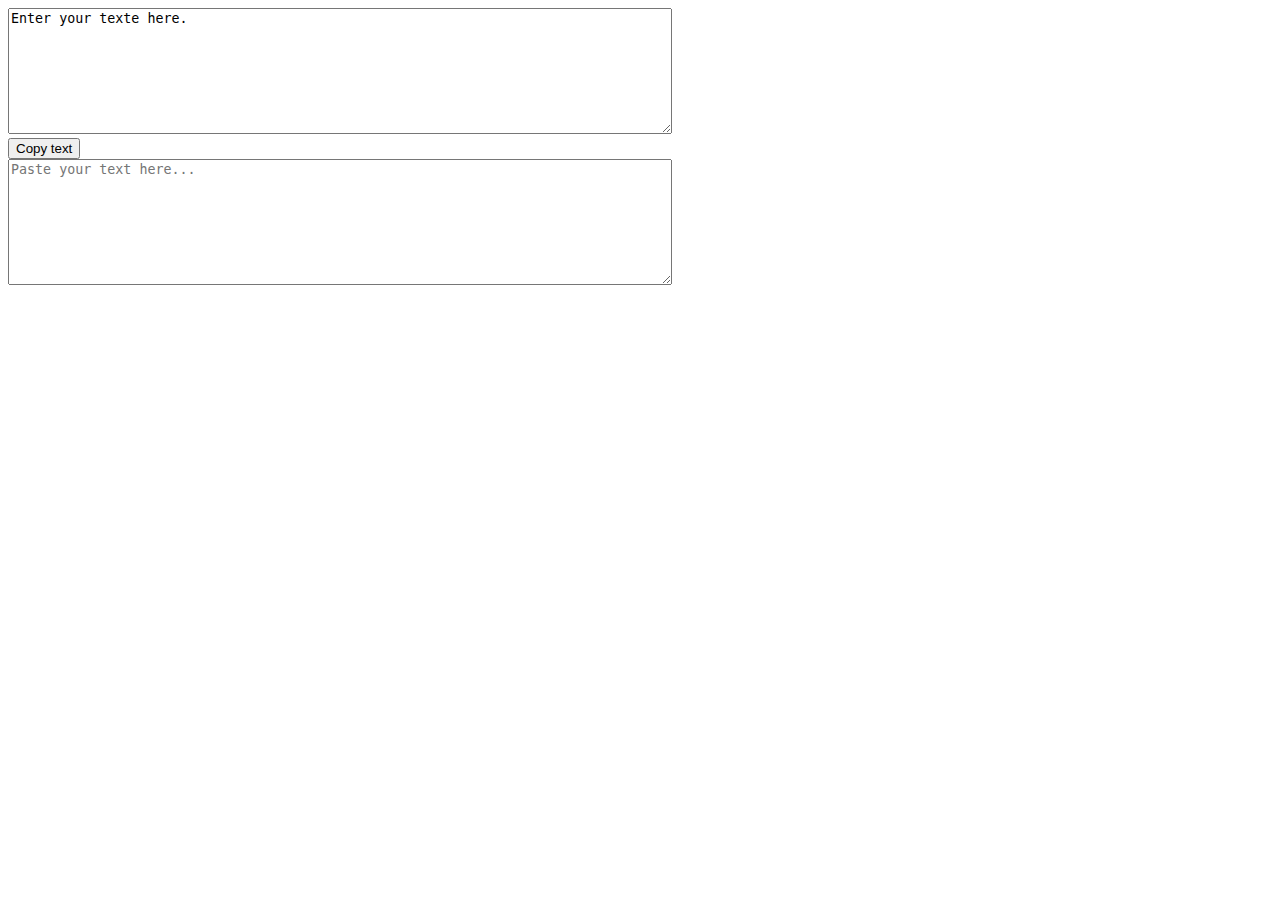
<file: defis-js/btn-copy-text/index.html>
<!DOCTYPE html>
<html lang="en" dir="ltr">
  <head>
    <meta charset="utf-8">
    <meta name="viewport" content="width=device-width, initial-scale=1.0">
    <title>Copy to clipboard</title>
  </head>
  <body>
    <div id="container">
        <textarea name="name" rows="8" cols="80" id="copy-text">Enter your texte here.</textarea>
      <br>
        <button id="button-copy">Copy text</button>
      <br>
        <textarea name="name" rows="8" cols="80" id="paste-text" placeholder="Paste your text here..."></textarea>
      
    </div>
    <script type="text/javascript" src="main.js"></script>
  </body>
</html>
</file>
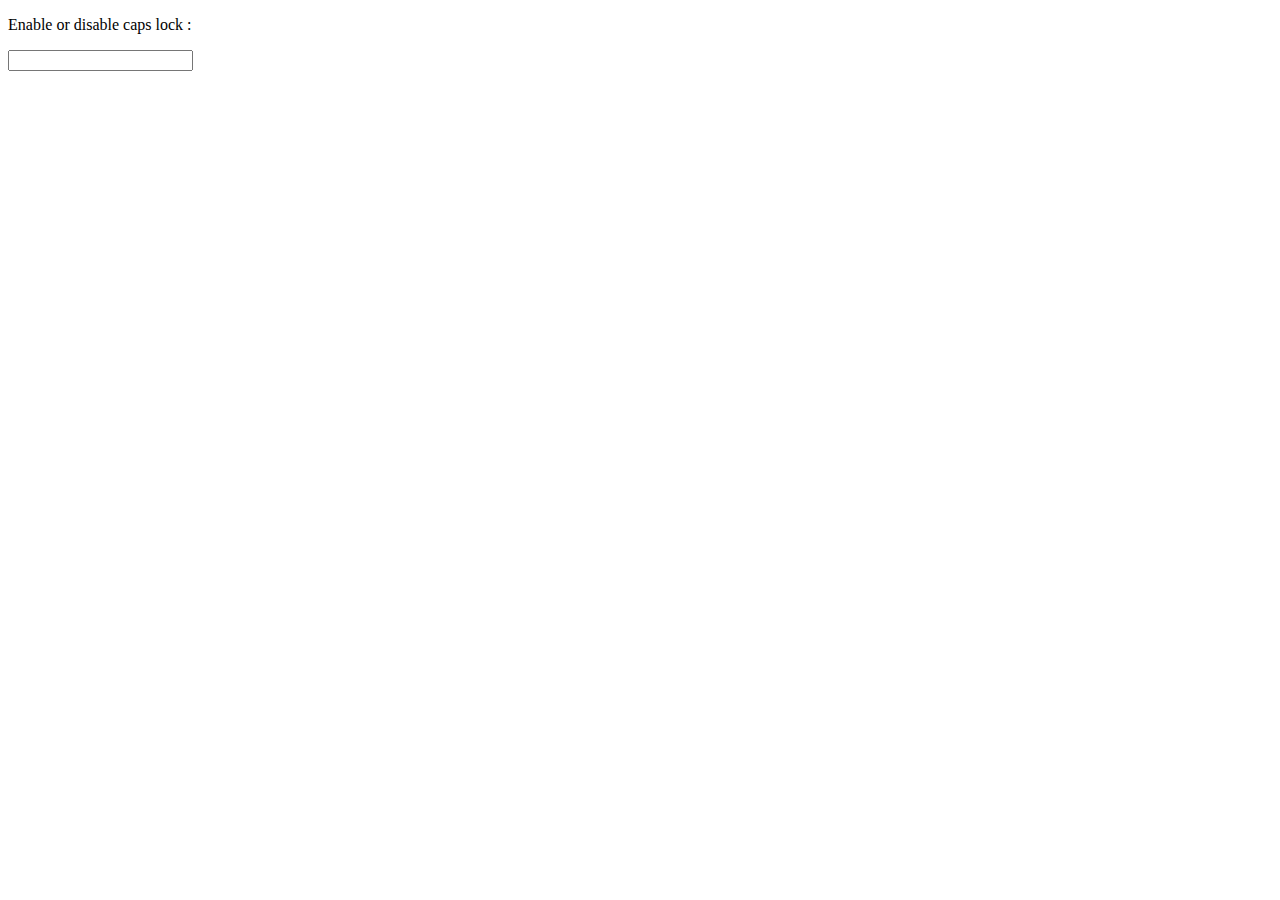
<file: defis-js/checkCapsLock/index.html>
<!DOCTYPE html>
<html lang="en" dir="ltr">
  <head>
    <meta charset="utf-8">
    <meta name="viewport" content="width=device-width, initial-scale=1.0">
    <title>Check Caps Lock</title>
    <link rel="stylesheet" href="style.css">
  </head>
  <body>
    <p>Enable or disable caps lock :</p>
    <input id="input">
    <p id="warning">⚠️ Caps Lock is activated...</p>
    <script type="text/javascript" src="main.js"></script>
  </body>
</html>
</file>
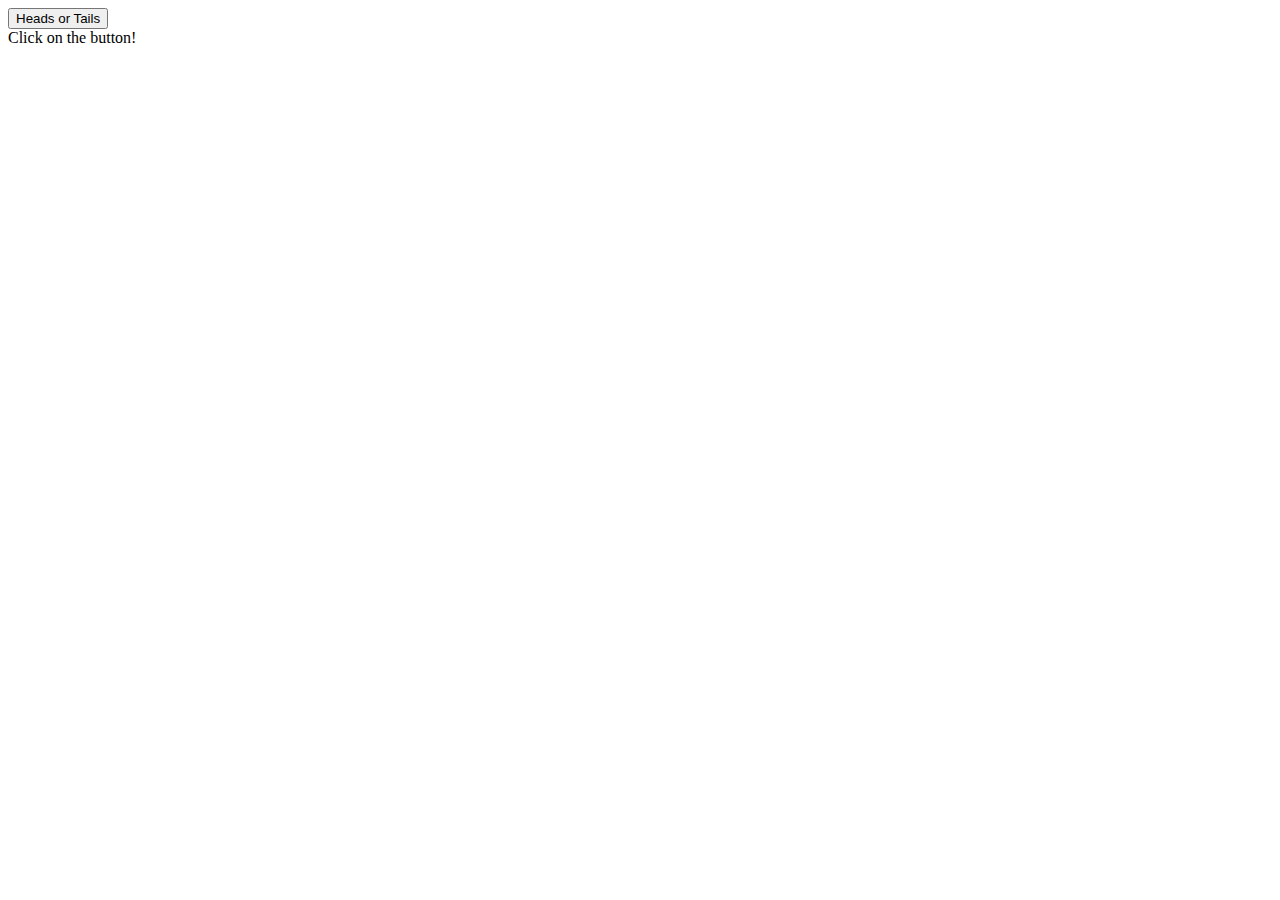
<file: defis-js/pile-face/index.html>
<!DOCTYPE html>
<html lang="en" dir="ltr">
  <head>
    <meta charset="utf-8">
    <title></title>
  </head>
  <body>
    <button id="myBtn">Heads or Tails</button>
    <div id="result">Click on the button!</div>
    <script src="main.js"></script>
  </body>
</html>
</file>
<file: animer-personnage/main.css>
#gameContainer {
    width: 800px;
    height: 800px;
    margin: 0 auto;
    background-color: rgba(255, 255, 24, 0.5);
    position:relative;
    overflow: hidden;
  }
  
  #player {
    width: 40px;
    height: 40px;
    background-image: url('img/face.png');
    background-size: 100%;
    background-position: center;
    position:absolute;
    z-index: 2;
  }
</file>
<file: horloge-js/style.css>
@import url('http://fonts.cdnfonts.com/css/digital-7-mono');

body{
font-family: 'digital-7 Mono';
display: flex;
align-items: center;
justify-content: center;
}

#analog-clock{
    position: absolute;
    top:240px;
}

#digital-clock{
    width: 240px;
    text-align: center;
}

#digital-clock__time{
    font-size: 56px;
    width: 100%;
}

#digital-clock__date{
    font-size: 28px;
    width: 100%;
}

#analog-clock__hours,#analog-clock__minutes,#analog-clock__seconds,#analog-clock__dot{
    position: absolute;
    margin: auto;
    bottom: 0;
    transform-origin: bottom center;
}

#analog-clock__hours{
    height: 112px;
    width: 8px;
    top: -112px;
    transform: rotate(0deg);
    background-color: black;
    z-index: 1;
    margin-left: 2px;
}
#analog-clock__minutes{
    height: 136px;
    width: 4px;
    margin-left:4px;
    top: -136px;
    transform: rotate(90deg);
    background-color: black;
    z-index: 2;
}
#analog-clock__seconds{
    height: 152px;
    width: 2px;
    top: -152px;
    margin-left:5px;
    transform: rotate(180deg);
    background-color: red;
    z-index: 3;
}

#analog-clock__dot{
    width: 12px;
    height: 12px;
    border-radius: 12px;
    z-index: 4;
    background-color: seashell;
    top: 0;
}
</file>
<file: navbar/main.css>
body {
    margin:0;
    }
    #navbar {
    background-color: black;
    position: fixed;
    display: flex;
    flex-direction: row;
    top: -56px;
    width: 100%;
    transition: top 0.8s;
    }
    #navbar a {
    color: white;
    padding: 16px;
    text-decoration: none;
    }
    #navbar a:hover {
    background-color: lightgrey;
    color: black;
    }
</file>
<file: defis-js/checkCapsLock/style.css>
#warning {
    display:none;
    color:orange;
  }
</file>
